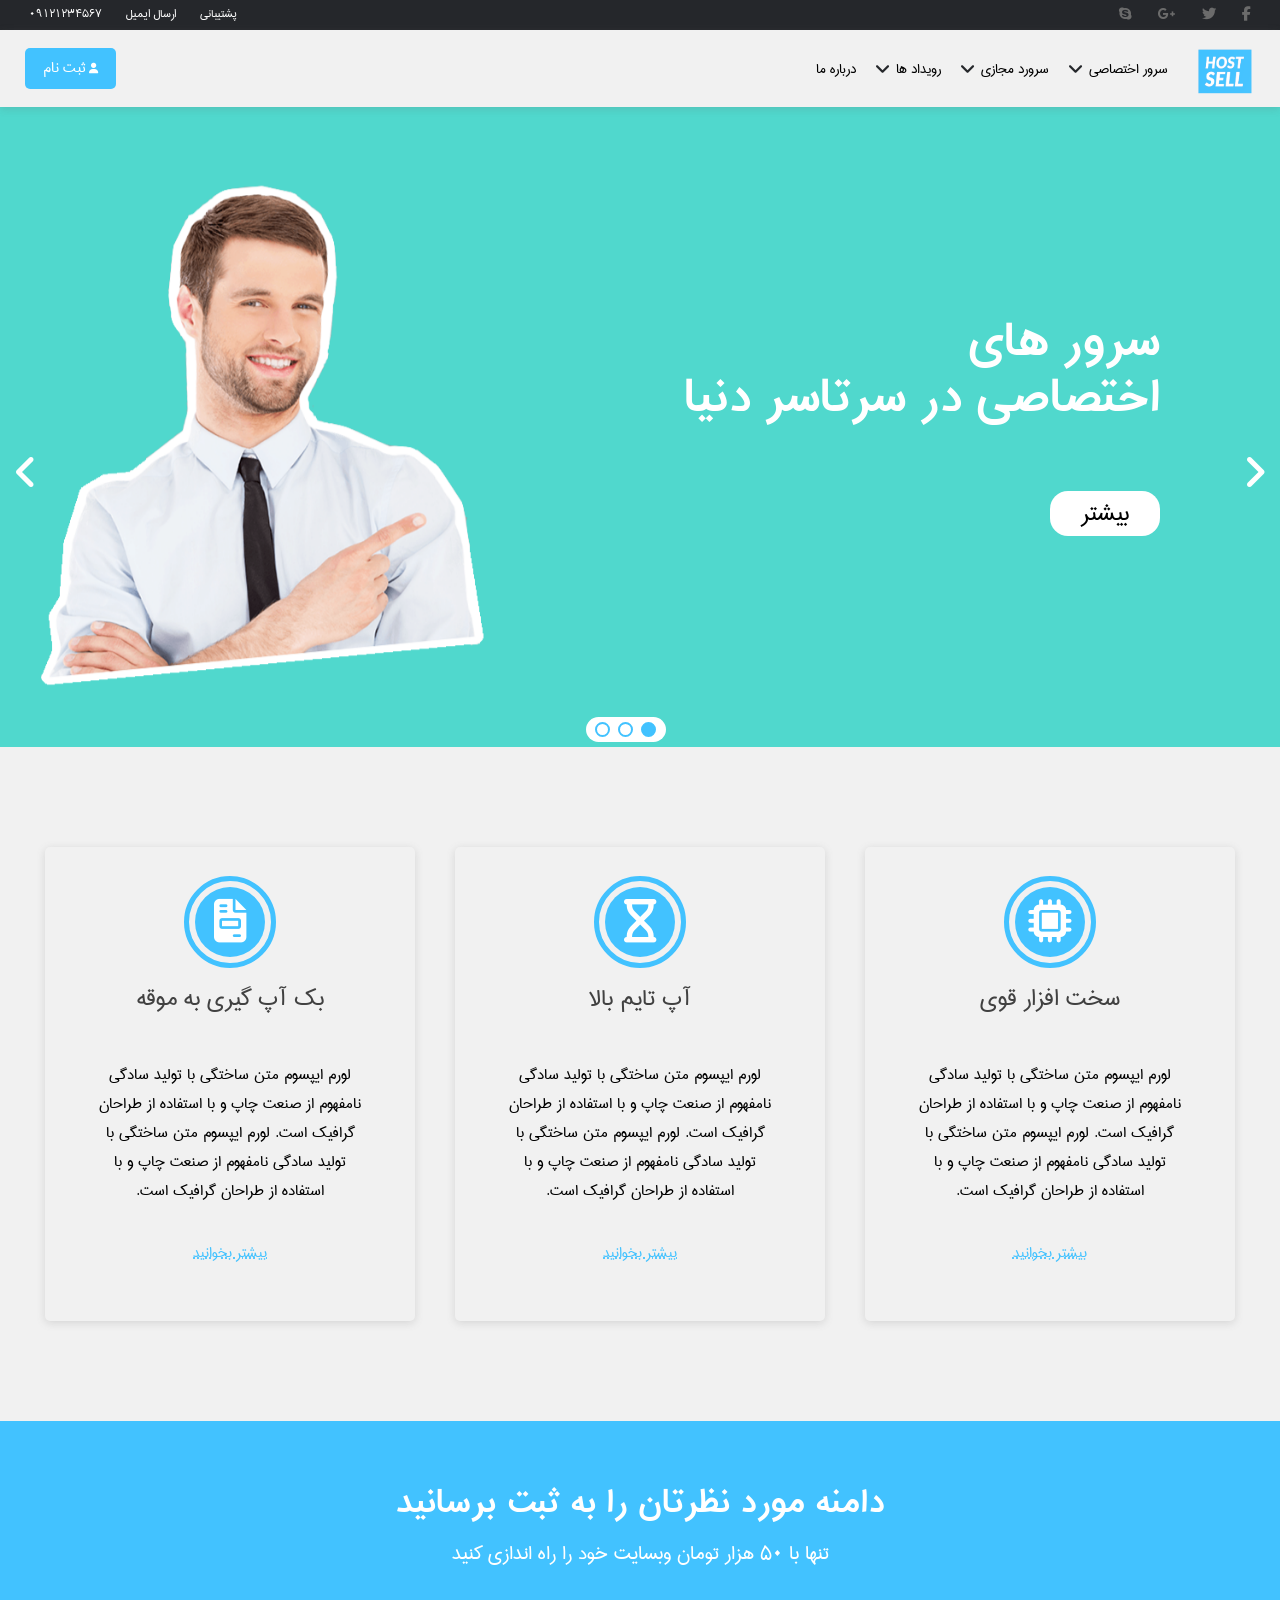
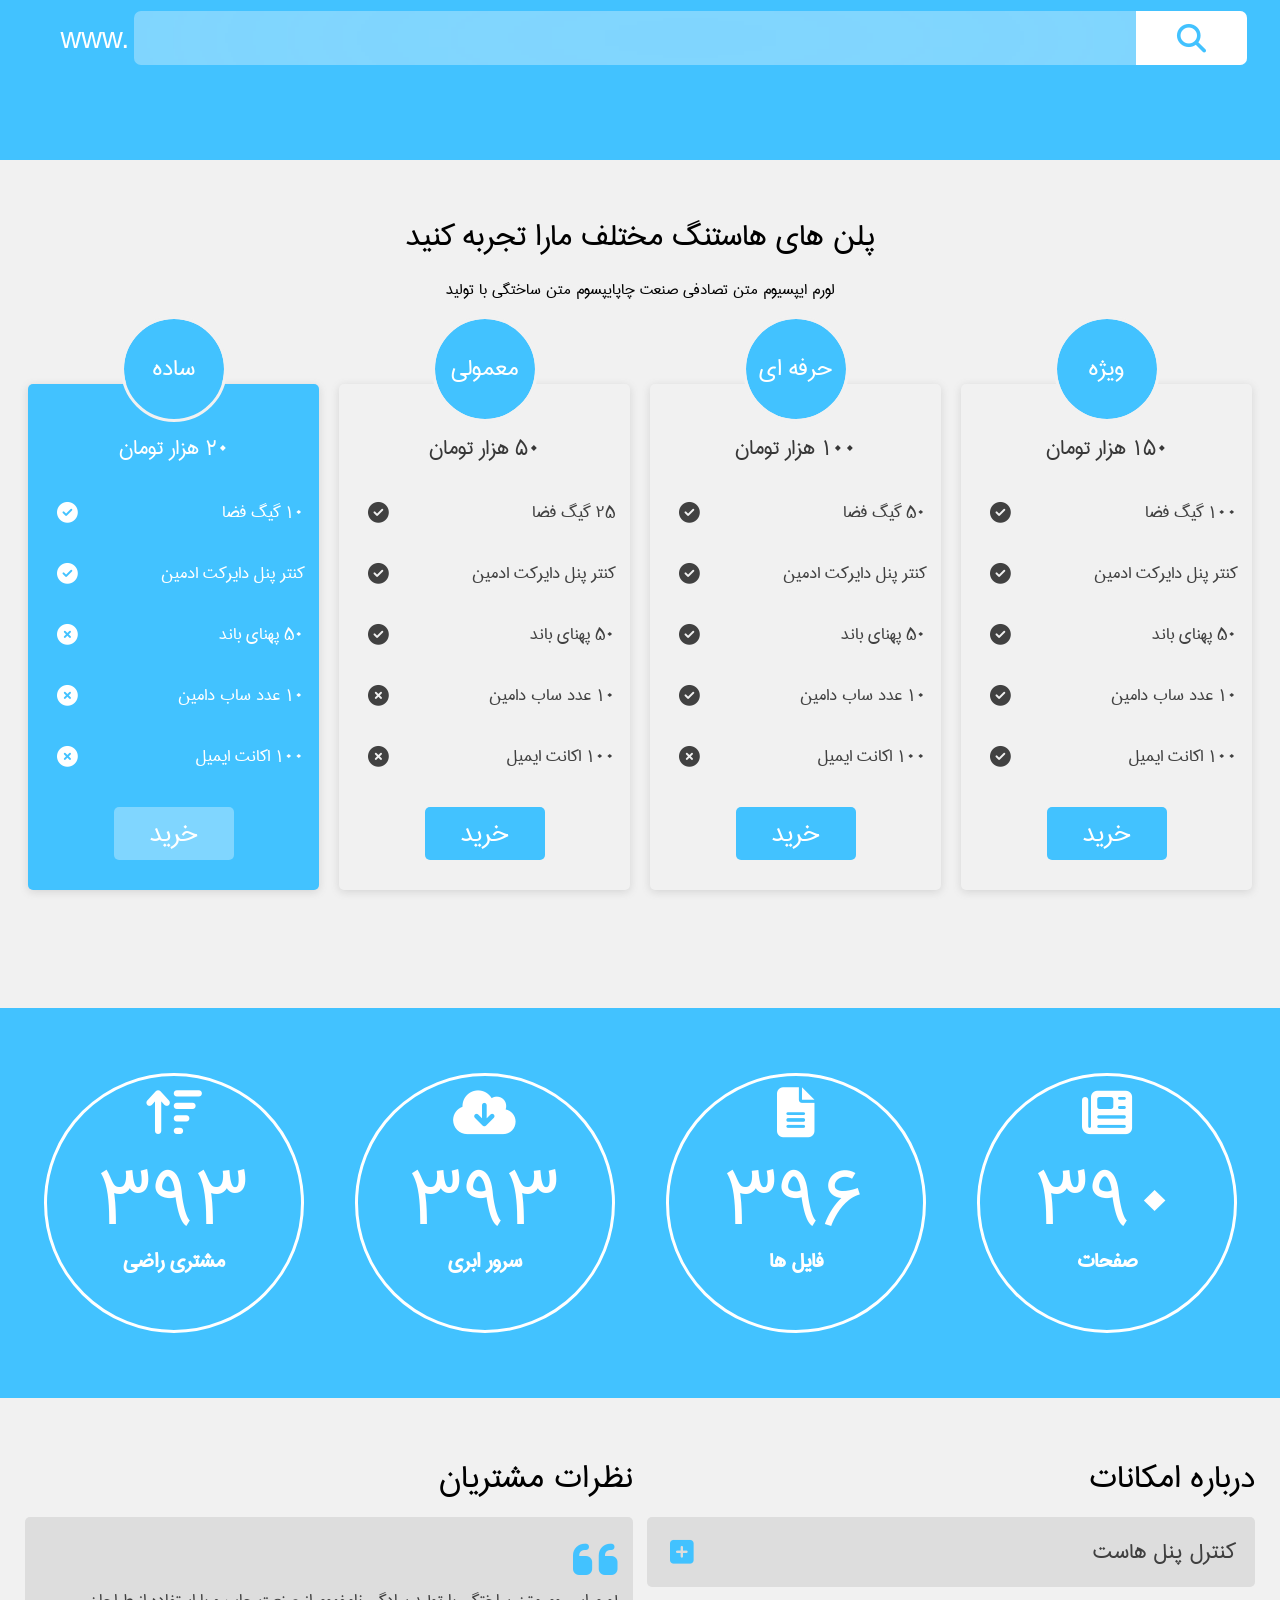
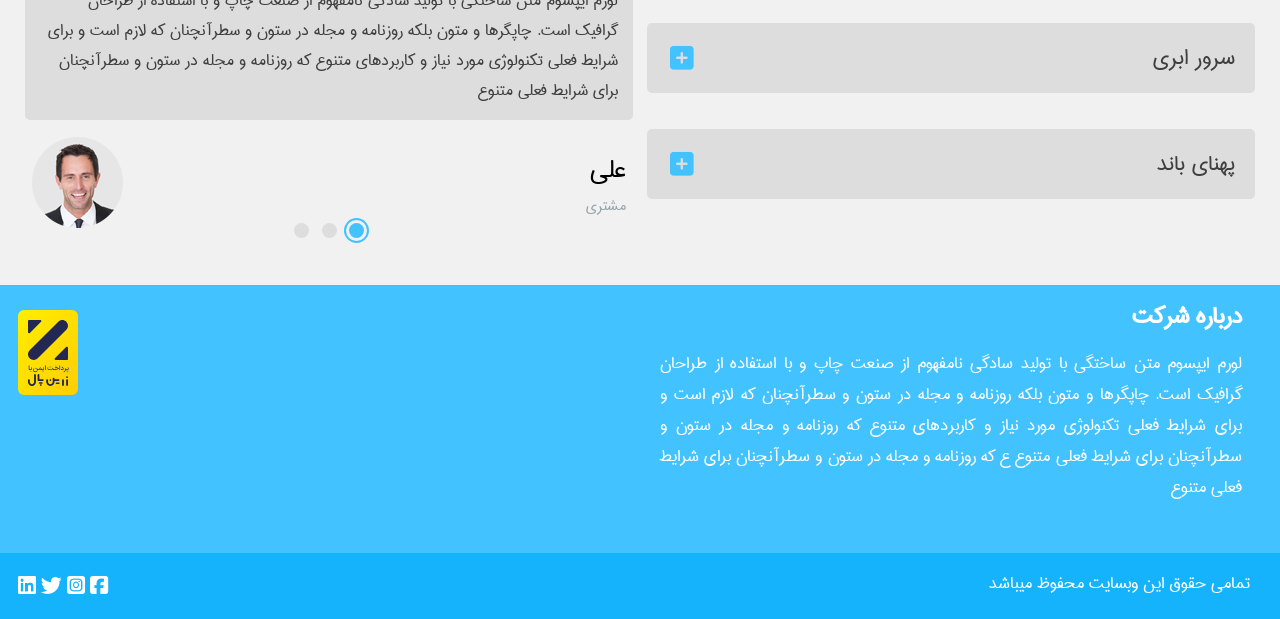
<file: index.htm>
<!DOCTYPE html>
<html lang="en">
  <head>
    <meta charset="UTF-8" />
    <meta http-equiv="X-UA-Compatible" content="IE=edge" />
    <meta name="viewport" content="width=device-width, initial-scale=1.0" />
    <title>Host sell</title>
    <link rel="stylesheet" href="styles/styles.css" />
    <link rel="stylesheet" href="styles/responsive.css" />
    <link
      rel="stylesheet"
      href="https://cdnjs.cloudflare.com/ajax/libs/font-awesome/6.1.1/css/all.min.css"
      integrity="sha512-KfkfwYDsLkIlwQp6LFnl8zNdLGxu9YAA1QvwINks4PhcElQSvqcyVLLD9aMhXd13uQjoXtEKNosOWaZqXgel0g=="
      crossorigin="anonymous"
      referrerpolicy="no-referrer"
    />
  </head>
  <body>
    <header class="container-fluid header-styles">
      <div
        class="container-fluid social-nav-container dis-flex justify-centered"
      >
        <div class="container social-content dis-flex">
          <ul class="social-media-content dis-flex">
            <li>
              <a class="social-icons" href="#"
                ><i class="fa-brands fa-facebook-f"></i
              ></a>
            </li>
            <li>
              <a class="social-icons" href="#"
                ><i class="fa-brands fa-twitter"></i
              ></a>
            </li>
            <li>
              <a class="social-icons" href="#"
                ><i class="fa-brands fa-google-plus-g"></i
              ></a>
            </li>
            <li>
              <a class="social-icons" href="#"
                ><i class="fa-brands fa-skype"></i
              ></a>
            </li>
          </ul>
          <ul class="additional-links dis-flex">
            <li class="addi-links align-centered">
              <a class="padd-left-right-12" href="#">پشتیبانی</a>
            </li>
            <li class="addi-links align-centered">
              <a class="padd-left-right-12" href="#">ارسال ایمیل</a>
            </li>
            <li class="addi-links align-centered">
              <a class="padd-left-right-12" href="#">09121234567</a>
            </li>
          </ul>
        </div>
      </div>
      <nav
        class="container-fluid navigation-container dis-flex justify-centered"
      >
        <div class="container nav-container padd-left-right-18 dis-flex">
          <div class="logo-menu-container dis-flex">
            <div class="logo-contaier">
              <a class="logo-link" href="index.htm">
                <img class="logo" src="images/Logo.png" alt="Host sell logo" />
              </a>
            </div>
            <ul class="navigation-list dis-flex">
              <li class="nav-item padd-left-right-20 down-arrow">سرور اختصاصی
                <div class="nav-submenu showUp">
                  <div class="sub-nav-menu dis-flex padd-left-right-18 padd-top-bottom-5 ">
                    <ul class="sub-list dis-flex">
                      <li class="padd-top-bottom-10">
                        <a class="sub-link" href="#">
                          <h4 class="padd-top-bottom-5 iran-flag">سرور اختصاصی ایران</h4>
                          <p class="padd-top-bottom-5">لورم ایپسوم متن ساختگی با تولید </p>
                        </a>
                      </li>
                      <li class="padd-top-bottom-10">
                        <a class="sub-link" href="#">
                          <h4 class="padd-top-bottom-5 canada-flag">سرور اختصاصی کانادا</h4>
                          <p class="padd-top-bottom-5">لورم ایپسوم متن ساختگی با تولید </p>
                        </a>
                      </li>
                    </ul>
                    <ul class="sub-list dis-flex">
                      <li class="padd-top-bottom-10">
                        <a class="sub-link" href="#">
                          <h4 class="padd-top-bottom-5 usa-flag">سرور اختصاصی آمریکا</h4>
                          <p class="padd-top-bottom-5">لورم ایپسوم متن ساختگی با تولید </p>
                        </a>
                      </li>
                      <li class="padd-top-bottom-10">
                        <a class="sub-link" href="#">
                          <h4 class="padd-top-bottom-5 manage-server">مدیریت سرور</h4>
                          <p class="padd-top-bottom-5">لورم ایپسوم متن ساختگی با تولید </p>
                        </a>
                      </li>
                    </ul>
                    <ul class="sub-list dis-flex">
                      <li class="padd-top-bottom-10">
                        <a class="sub-link" href="#">
                          <h4 class="padd-top-bottom-5 france-flag">سرور اختصاصی فرانسه</h4>
                          <p class="padd-top-bottom-5">لورم ایپسوم متن ساختگی با تولید </p>
                        </a>
                      </li>
                      <li class="padd-top-bottom-10">
                        <a class="sub-link" href="#">
                          <h4 class="padd-top-bottom-5 germany-flag">سرور اختصاصی آلمان</h4>
                          <p class="padd-top-bottom-5">لورم ایپسوم متن ساختگی با تولید </p>
                        </a>
                      </li>
                    </ul>
                  </div>
                </div>
              </li>
              <li class="nav-item padd-left-right-20 down-arrow">سرورد مجازی
                              <div class="nav-submenu showUp">
                  <div class="sub-nav-menu dis-flex padd-left-right-18 padd-top-bottom-5 ">
                    <ul class="sub-list dis-flex">
                      <li class="padd-top-bottom-10">
                        <a class="sub-link" href="#">
                          <h4 class="padd-top-bottom-5 iran-flag">سرور مجازی ایران</h4>
                          <p class="padd-top-bottom-5">لورم ایپسوم متن ساختگی با تولید </p>
                        </a>
                      </li>
                    </ul>
                    <ul class="sub-list dis-flex">
                      <li class="padd-top-bottom-10">
                        <a class="sub-link" href="#">
                          <h4 class="padd-top-bottom-5 europe-flag">سرور مجازی اروپا</h4>
                          <p class="padd-top-bottom-5">لورم ایپسوم متن ساختگی با تولید </p>
                        </a>
                      </li>
                    </ul>
                    <ul class="sub-list dis-flex">
                      <li class="padd-top-bottom-10">
                        <a class="sub-link" href="#">
                          <h4 class="padd-top-bottom-5 usa-flag">سرور مجازی آمریکا</h4>
                          <p class="padd-top-bottom-5">لورم ایپسوم متن ساختگی با تولید </p>
                        </a>
                      </li>
                    </ul>
                  </div>
                
              </li>
              <li class="nav-item padd-left-right-20 down-arrow">رویداد ها
                              <div class="nav-submenu showUp">
                                <div class="sub-nav-menu dis-flex padd-left-right-18 padd-top-bottom-5 ">
                                  <ul class="sub-list dis-flex">
                                    <li class="padd-top-bottom-10">
                                      <a class="sub-link" href="#">
                                        <h4 class="padd-top-bottom-5 price-off">  تخفیفات فصلی</h4>
                                        <p class="padd-top-bottom-5">لورم ایپسوم متن ساختگی با تولید </p>
                                      </a>
                                    </li>
                                  </ul>
                                  <ul class="sub-list dis-flex">
                                    <li class="padd-top-bottom-10">
                                      <a class="sub-link" href="#">
                                        <h4 class="padd-top-bottom-5 winners">برندگان جشنواره  </h4>
                                        <p class="padd-top-bottom-5">لورم ایپسوم متن ساختگی با تولید </p>
                                      </a>
                                    </li>
                                  </ul>
                                  <ul class="sub-list dis-flex">
                                    <li class="padd-top-bottom-10">
                                      <a class="sub-link" href="#">
                                        <h4 class="padd-top-bottom-5 class">کلاس آموزشی</h4>
                                        <p class="padd-top-bottom-5">لورم ایپسوم متن ساختگی با تولید </p>
                                      </a>
                                    </li>
                                  </ul>
                                </div>
                
              </li>
              <li class="nav-item padd-left-right-20">درباره ما
                
              </li>
            </ul>
          </div>
          <div
            class="button-contaienr dis-flex align-centered padd-left-right-7"
          >
            <button
              class="nav-buttons sign-in padd-left-right-18"
              type="button"
            >
              ثبت نام
            </button>
            <button class="nav-buttons off-canvas-button" type="button">
              <span class="h-bar"></span>
              <span class="h-bar"></span>
              <span class="h-bar"></span>
            </button>
          </div>
        </div>
      </nav>
    </header>
    <div class="off-canvas">
      <div class="off-canvas-menu padd-top-bottom-7">
        <ul class="dis-flex padd-top-bottom-30">
          <li
            class="off-canvas-item off-item-hover margin-top-bottom-5 padd-top-bottom-5"
          >
            <p class="sub-title plus">سرور اختصاصی</p>
            <ul class="off-pages-sub">
              <li class="sub-menu-item">
                <a class="padd-top-bottom-7 padd-left-right-3" href="#"
                  >سرور اختصاصی ایران</a
                >
              </li>
              <li class="sub-menu-item">
                <a class="padd-top-bottom-7 padd-left-right-3" href="#"
                  >سرور اختصاصی آمریکا
                </a>
              </li>
              <li class="sub-menu-item">
                <a class="padd-top-bottom-7 padd-left-right-3" href="#"
                  >سرور اختصاصی آلمان
                </a>
              </li>
              <li class="sub-menu-item">
                <a class="padd-top-bottom-7 padd-left-right-3" href="#"
                  >سرور اختصاصی کانادا
                </a>
              </li>
            </ul>
          </li>
          <li
            class="off-canvas-item off-item-hover margin-top-bottom-5 padd-top-bottom-5"
          >
            <p class="sub-title plus">سرور مجازی</p>
            <ul class="off-pages-sub">
              <li class="sub-menu-item">
                <a class="padd-top-bottom-7 padd-left-right-3" href="#">
                  سرور مجازی اروپا</a
                >
              </li>
              <li class="sub-menu-item">
                <a class="padd-top-bottom-7 padd-left-right-3" href="#"
                  >خرید فضای ذخیره سازی</a
                >
              </li>
            </ul>
          </li>
          <li
            class="off-canvas-item off-item-hover margin-top-bottom-5 padd-top-bottom-5"
          >
            <p class="sub-title plus">ثبت دامنه</p>
            <ul class="off-pages-sub">
              <li class="sub-menu-item">
                <a class="padd-top-bottom-7 padd-left-right-3" href="#"
                  >ثبت دامنه عمومی</a
                >
              </li>
              <li class="sub-menu-item">
                <a class="padd-top-bottom-7 padd-left-right-3" href="#">
                  ثبت دامنه ایرانی</a
                >
              </li>
              <li class="sub-menu-item">
                <a class="padd-top-bottom-7 padd-left-right-3" href="#">
                  رزو دامنه</a
                >
              </li>
            </ul>
          </li>
          <li
            class="off-canvas-item off-item-hover margin-top-bottom-5 padd-top-bottom-5"
          >
            <a class="off-link" href="#"> ارتبااط باما </a>
          </li>
        </ul>
        <ul class="off-canvas-social dis-flex justify-centered padd-top-bottom-5 margin-top-bottom-5">
          <li class="icon-item"> 
            <a class="social-icons-off" href="#"
              ><i class="fa-brands fa-facebook-f"></i
            ></a>
          </li>
          <li class="icon-item"> 
            <a class="social-icons-off" href="#"
              ><i class="fa-brands fa-twitter"></i
            ></a>
          </li>
          <li class="icon-item"> 
            <a class="social-icons-off" href="#"
              ><i class="fa-brands fa-google-plus-g"></i
            ></a>
          </li>
          <li class="icon-item"> 
            <a class="social-icons-off" href="#"
              ><i class="fa-brands fa-skype"></i
            ></a>
          </li>
      </div>
    </div>
    <div class="slider-section container-fluid">
      <div class="slider-container dis-flex">
        <div class="slide dis-flex justify-centered">
          <div class="slide-content dis-flex">
            <div class="text-button xs-width-col-12 sm-width-col-6 md-width-col-12 lg-width-col-7 xl-width-col-7">
              <p>
                <span class="break-span">سرور های</span>
                <span class="break-span">اختصاصی در سرتاسر دنیا</span>
              </p>
              <button class="slider-read-more" type="button">
                بیشتر
              </button>
            </div>
            <div class="image-container image-one image-one xs-width-col-12 sm-width-col-6 md-width-col-12 lg-width-col-5 xl-width-col-5 no-translate"></div>
          </div>
        </div>
        <div class="slide dis-flex justify-centered">
          <div class="slide-content dis-flex">
            <div class="text-button xs-width-col-12 sm-width-col-6 md-width-col-12 lg-width-col-7 xl-width-col-7">
              <p>
                <span class="break-span">پشتیبانی </span>
                <span class="break-span">   شبانه روزی تمامی مشتریبان</span>
              </p>
              <button class="slider-read-more" type="button">
                بیشتر
              </button>
            </div>
            <div class="image-container image-two xs-width-col-12 sm-width-col-6 md-width-col-12 lg-width-col-5 xl-width-col-5 no-translate"></div>
          </div>
        </div>
        <div class="slide dis-flex justify-centered">
          <div class="slide-content dis-flex">
            <div class="text-button xs-width-col-12 sm-width-col-6 md-width-col-12 lg-width-col-7 xl-width-col-7">
              <p>
                <span class="break-span"> تلفن گویا</span>
                <span class="break-span"> انتقادات و پیشنهادات  </span>
              </p>
              <button class="slider-read-more" type="button">
                بیشتر
              </button>
            </div>
            <div class="image-container image-three xs-width-col-12 sm-width-col-6 md-width-col-12 lg-width-col-5 xl-width-col-5 no-translate"></div>
          </div>
        </div>
      </div>
    </div>
    <div class="intro container-fluid dis-flex justify-centered">
      <button class="slider-button previous"></button>
      <div class="dots-container dis-flex">
        <div class="dots active-dot"></div>
        <div class="dots"></div>
        <div class="dots"></div>
      </div>
      <button class="slider-button next"></button>
      <div class="intro-content container padd-top-bottom-60 padd-left-right-18">
        <ul class="intro-list  dis-flex justify-centered padd-left-right-7">
          <li class="xs-width-col-12 sm-width-col-12 md-width-col-6 lg-width-col-4 xl-width-col-4 xxl-width-col-4 padd-left-right-20 padd-top-bottom-40 ">
           <div class="intro-content-inner padd-top-bottom-40 padd-left-right-30">
            <i class="fa-solid fa-microchip intro-icon"></i>
            <h4 class="intro-title padd-top-bottom-20">سخت افزار قوی</h4>
            <p class="intro-text padd-top-bottom-20 padd-left-right-18">لورم ایپسوم متن ساختگی با تولید سادگی نامفهوم از صنعت چاپ و با استفاده از طراحان گرافیک است.
              لورم ایپسوم متن ساختگی با تولید سادگی نامفهوم از صنعت چاپ و با استفاده از طراحان گرافیک است.</p>
           <a href="#" class="read-more-link padd-top-bottom-15">
            بیشتر بخوانید
           </a>
            </div>
          </li>
          <li class="xs-width-col-12 sm-width-col-12 md-width-col-6 lg-width-col-4 xl-width-col-4 xxl-width-col-4 padd-left-right-20 padd-top-bottom-40">
            <div class="intro-content-inner padd-top-bottom-40 padd-left-right-30">
              <i class="fa-solid fa-hourglass intro-icon"></i>
              <h4 class="intro-title padd-top-bottom-20">  آپ تایم بالا</h4>
              <p class="intro-text padd-top-bottom-20 padd-left-right-18">لورم ایپسوم متن ساختگی با تولید سادگی نامفهوم از صنعت چاپ و با استفاده از طراحان گرافیک است.
                لورم ایپسوم متن ساختگی با تولید سادگی نامفهوم از صنعت چاپ و با استفاده از طراحان گرافیک است.</p>
             <a href="#" class="read-more-link padd-top-bottom-15">
              بیشتر بخوانید
             </a>
              </div>
          </li>
          <li class="xs-width-col-12 sm-width-col-12 md-width-col-6 lg-width-col-4 xl-width-col-4 xxl-width-col-4 padd-left-right-20 padd-top-bottom-40 ">
            <div class="intro-content-inner padd-top-bottom-40 padd-left-right-30">
              <i class="fa-solid fa-file-invoice intro-icon"></i>
              <h4 class="intro-title padd-top-bottom-20">بک آپ گیری به موقه</h4>
              <p class="intro-text padd-top-bottom-20 padd-left-right-18">لورم ایپسوم متن ساختگی با تولید سادگی نامفهوم از صنعت چاپ و با استفاده از طراحان گرافیک است.
                لورم ایپسوم متن ساختگی با تولید سادگی نامفهوم از صنعت چاپ و با استفاده از طراحان گرافیک است.</p>
             <a href="#" class="read-more-link padd-top-bottom-15">
              بیشتر بخوانید
             </a>
              </div>
          </li>
        </ul>
      </div>
    </div>
    <div class="domain-name container-fluid padd-top-bottom-35 dis-flex justify-centered">
      <div class="container domain-name-container padd=padd-top-bottom-18 padd-left-right-15 dis-flex justify-centered">
        <h2 class="domain-title">دامنه مورد نظرتان را به ثبت برسانید</h2>
        <p class="domain-text padd-top-bottom-10">تنها با 50 هزار تومان وبسایت خود را راه اندازی کنید</p>
        <div class="input-container padd-top-bottom-15 padd-left-right-5 dis-flex padd-left-right-18 padd-top-bottom-30 dis-flex justify-centered">
          <span class="world-wide-web xs-width-col-2 sm-width-col-1 md-width-col-2 lg-width-col-1 xl-width-col-1" >www.</span> 
          <form class="input-and-button-container dis-flex xs-width-col-10 sm-width-col-11 xs-width-col-10 md-width-col-10 lg-width-col-11 xl-width-col-11" action="javascript:void(0)" method="get">
            <input class="search-input padd-left-right-10" type="search"><button type="button" class="serach-button">&#xf002;</button>
          </form>
        </div>
        <div class="status-container padd-top-bottom-15 padd-left-right-15">
        <p class="domain-status ">وضعیت</p>
        </div>
      </div>
    </div>
    <div class="container-fluid padd-top-bottom-20 dis-flex justify-centered">
      <div class="container host-plan padd-left-right-18 padd-top-bottom-18">
        <h2 class="plan-title padd-left-right-5 padd-top-bottom-10">پلن های  هاستنگ مختلف مارا تجربه کنید</h2>
        <p class="plan-text">لورم ایپسیوم متن تصادفی صنعت چاپایپسوم متن ساختگی با تولید</p>
        <ul class="plan-list dis-flex padd-top-bottom-30 justify-centered">
          <li class="plan-item xs-width-col-12 sm-width-col-6 md-width-col-6 lg-width-col-3 xl-width-col-3 xxl-width-col-3 padd-left-right-10 padd-top-bottom-50">
            <div class="inner-plan padd-top-bottom-30 super-pro-plan plan-hover-state">
              <h5 class="plan-item-title padd-top-bottom-15">   150 هزار تومان</h5>
              <p class="plan-feature padd-top-bottom-15 padd-left-right-15 check-icon">100 گیگ فضا  </p>
              <p class="plan-feature padd-top-bottom-15 padd-left-right-15 check-icon">کنتر پنل دایرکت ادمین</p>
              <p class="plan-feature padd-top-bottom-15 padd-left-right-15 check-icon">50  پهنای باند  </p>
              <p class="plan-feature padd-top-bottom-15 padd-left-right-15 check-icon">10 عدد ساب دامین</p>
              <p class="plan-feature padd-top-bottom-15 padd-left-right-15 check-icon">100 اکانت ایمیل</p>
              <a href="javascript:void(0)" class="buy-link padd-top-bottom-3">
                خرید
              </a>
            </div></li>
          <li class="plan-item xs-width-col-12 sm-width-col-6 md-width-col-6 lg-width-col-3 xl-width-col-3 xxl-width-col-3 padd-left-right-10 padd-top-bottom-50">
            <div class="inner-plan padd-top-bottom-30 pro-plan plan-hover-state">
              <h5 class="plan-item-title padd-top-bottom-15">  100 هزار تومان</h5>
              <p class="plan-feature padd-top-bottom-15 padd-left-right-15 check-icon">50 گیگ فضا  </p>
              <p class="plan-feature padd-top-bottom-15 padd-left-right-15 check-icon">کنتر پنل دایرکت ادمین</p>
              <p class="plan-feature padd-top-bottom-15 padd-left-right-15 check-icon">50  پهنای باند  </p>
              <p class="plan-feature padd-top-bottom-15 padd-left-right-15 check-icon">10 عدد ساب دامین</p>
              <p class="plan-feature padd-top-bottom-15 padd-left-right-15 cross-icon">100 اکانت ایمیل</p>
              <a href="javascript:void(0)"  class="buy-link padd-top-bottom-3">
                خرید
              </a>
            </div></li>
          <li class="plan-item xs-width-col-12 sm-width-col-6 md-width-col-6 lg-width-col-3 xl-width-col-3 xxl-width-col-3 padd-left-right-10 padd-top-bottom-50">
            <div class="inner-plan padd-top-bottom-30 normal-plan plan-hover-state">
              <h5 class="plan-item-title padd-top-bottom-15"> 50 هزار تومان</h5>
              <p class="plan-feature padd-top-bottom-15 padd-left-right-15 check-icon">25 گیگ فضا  </p>
              <p class="plan-feature padd-top-bottom-15 padd-left-right-15 check-icon">کنتر پنل دایرکت ادمین</p>
              <p class="plan-feature padd-top-bottom-15 padd-left-right-15 check-icon">50  پهنای باند  </p>
              <p class="plan-feature padd-top-bottom-15 padd-left-right-15 cross-icon">10 عدد ساب دامین</p>
              <p class="plan-feature padd-top-bottom-15 padd-left-right-15 cross-icon">100 اکانت ایمیل</p>
              <a href="javascript:void(0)" class="buy-link padd-top-bottom-3">
                خرید
              </a>
            </div></li>
          <li class="plan-item xs-width-col-12 sm-width-col-6 md-width-col-6 lg-width-col-3 xl-width-col-3 xxl-width-col-3 padd-left-right-10 padd-top-bottom-50 ">
            <div class="inner-plan padd-top-bottom-30 simple-plan selected-plan">
              <h5 class="plan-item-title padd-top-bottom-15"> 20 هزار تومان</h5>
              <p class="plan-feature padd-top-bottom-15 padd-left-right-15 check-icon">10 گیگ فضا  </p>
              <p class="plan-feature padd-top-bottom-15 padd-left-right-15 check-icon">کنتر پنل دایرکت ادمین</p>
              <p class="plan-feature padd-top-bottom-15 padd-left-right-15 cross-icon">50  پهنای باند  </p>
              <p class="plan-feature padd-top-bottom-15 padd-left-right-15 cross-icon">10 عدد ساب دامین</p>
              <p class="plan-feature padd-top-bottom-15 padd-left-right-15 cross-icon">100 اکانت ایمیل</p>
              <a href="javascript:void(0)" class="buy-link padd-top-bottom-3">
                خرید
              </a>
            </div>
          </li>
        </ul>
      </div>
    </div>
    <div class="container-fluid resme-section dis-flex justify-centered padd-top-bottom-25">
      <div class="container resume-container padd-left-right-18">
        <ul class="resume-list dis-flex padd-top-bottom-30">
          <li class="xs-width-col-12 sm-width-col-6 md-width-col-6 lg-width-col-3 xl-width-col-3 xxl-width-col-3 dis-flex justify-centered padd-top-bottom-10">
            <div class="resume-item page">
              <p class="item-number">0</p>
            </div>
          </li>
          <li class="xs-width-col-12 sm-width-col-6 md-width-col-6 lg-width-col-3 xl-width-col-3 xxl-width-col-3 dis-flex justify-centered padd-top-bottom-10">
            <div class="resume-item file">
              <p class="item-number">0</p>
            </div>
          </li>
          <li class="xs-width-col-12 sm-width-col-6 md-width-col-6 lg-width-col-3 xl-width-col-3 xxl-width-col-3 dis-flex justify-centered padd-top-bottom-10">
            <div class="resume-item server">
              <p class="item-number">0</p>
            
            </div>
          </li>
          <li class="xs-width-col-12 sm-width-col-6 md-width-col-6 lg-width-col-3 xl-width-col-3 xxl-width-col-3 dis-flex justify-centered padd-top-bottom-10">
            <div class="resume-item customer">
              <p class="item-number">0</p>
            </div>
          </li>
        </ul>
      </div>
    </div>
    <div class="container-fluid dis-flex justify-centered padd-top-bottom-40">
      <div class="container customer-section dis-flex padd-left-right-18">
        <div class="customer-part padd-left-right-7 xs-width-col-12 sm-width-col-12 md-width-col-12 lg-width-col-6 xl-width-col-6 xxl-width-col-6">
          <h5 class="padd-top-bottom-10">درباره امکانات</h5>
          <ul class="accordion">
            <li class="accordion-item plus padd-top-bottom-15 padd-left-right-20 acc-hover">
              کنترل پنل هاست
            </li>
            <p class="accordion-text margin-top-bottom-18 ">لورم ایپسوم متن ساختگی با تولید سادگی نامفهوم از صنعت چاپ و با استفاده از طراحان گرافیک است. چاپگرها و متون بلکه روزنامه و مجله در ستون و سطرآنچنان که لازم است و برای شرایط فعلی تکنولوژی مورد نیاز و کاربردهای متنوع</p>
            <li class="accordion-item plus padd-top-bottom-15 padd-left-right-20 acc-hover">
              سرور ابری
            </li>
            <p class="accordion-text margin-top-bottom-18 ">لورم ایپسوم متن ساختگی با تولید سادگی نامفهوم از صنعت چاپ و با استفاده از طراحان گرافیک است. چاپگرها و متون بلکه روزنامه و مجله در ستون و سطرآنچنان که لازم است و برای شرایط فعلی تکنولوژی مورد نیاز و کاربردهای متنوع</p>

            <li class="accordion-item plus padd-top-bottom-15 padd-left-right-20 acc-hover">
              پهنای باند
            </li>
            <p class="accordion-text margin-top-bottom-18 ">لورم ایپسوم متن ساختگی با تولید سادگی نامفهوم از صنعت چاپ و با استفاده از طراحان گرافیک است. چاپگرها و متون بلکه روزنامه و مجله در ستون و سطرآنچنان که لازم است و برای شرایط فعلی تکنولوژی مورد نیاز و کاربردهای متنوع</p>

          </ul>
        </div>
        <div class="customer-part xs-width-col-12 sm-width-col-12 md-width-col-12 lg-width-col-6 xl-width-col-6 xxl-width-col-6">
          <div class="thought-dots dis-flex">
            <span class="tho-dots selected-dot"></span>
            <span class="tho-dots "></span>
            <span class="tho-dots"></span>
          </div>
      <h5 class="padd-top-bottom-10 padd-left-right-7">نظرات مشتریان</h5>
      <ul class="customer-thoughts dis-flex">
        <li class="thoughts-items padd-left-right-7">
          <div class="quoute padd-top-bottom-15 padd-left-right-15">
            لورم ایپسوم متن ساختگی با تولید سادگی نامفهوم از صنعت چاپ و با استفاده از طراحان گرافیک است. چاپگرها و متون بلکه روزنامه و مجله در ستون و سطرآنچنان که لازم است و برای شرایط فعلی تکنولوژی مورد نیاز و کاربردهای متنوع
            که روزنامه و مجله در ستون و سطرآنچنان  برای شرایط فعلی متنوع
 
          </div>
          <div class="customer-info dis-flex padd-top-bottom-15">
            <p class="padd-left-right-7">علی <span class="role">مشتری</span></p>
            <img class="customer-avatar" src="images/client-avatar-95x95.png" alt="cutomer avatar">
          </div>
        </li>
        <li class="thoughts-items padd-left-right-7">
          <div class="quoute padd-top-bottom-15 padd-left-right-15">
            لورم ایپسوم متن ساختگی با تولید سادگی نامفهوم از صنعت چاپ و با استفاده از طراحان گرافیک است. چاپگرها و متون بلکه روزنامه و مجله در ستون و سطرآنچنان که لازم است و برای شرایط فعلی تکنولوژی مورد نیاز و کاربردهای متنوع
            که روزنامه و مجله در ستون و سطرآنچنان  برای شرایط فعلی متنوع
 
          </div>
          <div class="customer-info dis-flex padd-top-bottom-15">
            <p class="padd-left-right-7">احمد <span class="role">مشتری</span></p>
            <img class="customer-avatar" src="images/client-avatar-95x95.png" alt="cutomer avatar">
          </div>
        </li>    
        <li class="thoughts-items padd-left-right-7">
          <div class="quoute padd-top-bottom-15 padd-left-right-15">
            لورم ایپسوم متن ساختگی با تولید سادگی نامفهوم از صنعت چاپ و با استفاده از طراحان گرافیک است. چاپگرها و متون بلکه روزنامه و مجله در ستون و سطرآنچنان که لازم است و برای شرایط فعلی تکنولوژی مورد نیاز و کاربردهای متنوع
            که روزنامه و مجله در ستون و سطرآنچنان  برای شرایط فعلی متنوع
 
          </div>
          <div class="customer-info dis-flex padd-top-bottom-15">
            <p class="padd-left-right-7">نیما <span class="role">مشتری</span></p>
            <img class="customer-avatar" src="images/client-avatar-95x95.png" alt="cutomer avatar">
          </div>
        </li>
      </ul>
        </div>
      </div>
    </div>
    <footer class="container-fluid dis-flex ">
      <div class="container footer-container padd-left-right-18 dis-flex">
        <ul class="aboutus-container padd-left-right-20 xs-width-col-12 sm-width-col-12 md-width-col-12 lg-width-col-6 xl-width-col-6 xxl-width-col-6">
          <h4 class="padd-top-bottom-10 ">درباره شرکت</h4>
          <p class="about-us-text">
            
لورم ایپسوم متن ساختگی با تولید سادگی نامفهوم از صنعت چاپ و با استفاده از طراحان گرافیک است. چاپگرها و متون بلکه روزنامه و مجله در ستون و سطرآنچنان که لازم است و برای شرایط فعلی تکنولوژی مورد نیاز و کاربردهای متنوع که روزنامه و مجله در ستون و سطرآنچنان برای شرایط فعلی متنوع
ع که روزنامه و مجله در ستون و سطرآنچنان برای شرایط فعلی متنوع 
          </p>
        </ul>
        <div class="pay-logo xs-width-col-12 sm-width-col-12 md-width-col-12 lg-width-col-6 xl-width-col-6 xxl-width-col-6 padd-top-bottom-25 ">
        <img  src="images/1.svg" alt="zaring pal image">

        </div>
      </div>
<div class="container-fluid copy-social dis-flex justify-centered">
  <div class="container social dis-flex padd-top-bottom-15 ">
<p class="xs-width-col-12 sm-width-col-12 md-width-col-12 lg-width-col-6 xl-width-col-6 xxl-width-col-6 padd-left-right-30" >تمامی حقوق این وبسایت محفوظ  میباشد</p>
    <div class="icons-list padd-left-right-18 xs-width-col-12 sm-width-col-12 md-width-col-12 lg-width-col-6 xl-width-col-6 xxl-width-col-6" >
      <i class="margin fa-brands fa-facebook-square"></i>
      <i class="margin fa-brands fa-instagram-square"></i>
      <i class="margin fa-brands fa-twitter"></i>
      <i class="margin fa-brands fa-linkedin"></i>
    </div>
  </div>
</div>
    </footer>
    <script src="scripts/app.js">
    </script>
  </body>
</html>
</file>
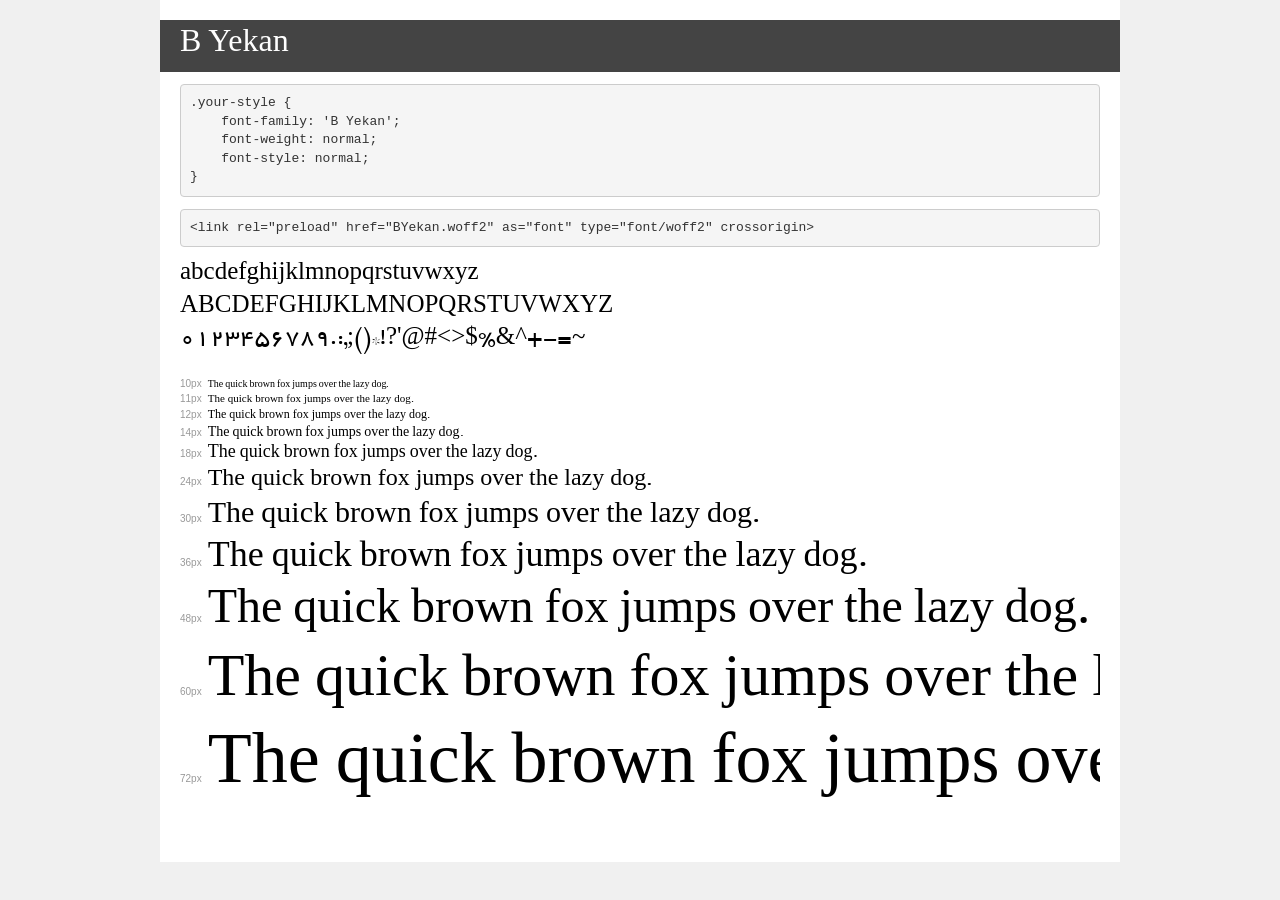
<file: fonts/B_Yekan/demo.html>
<!DOCTYPE html>
<html lang="en">
<head>
    <meta charset="utf-8">
    <meta http-equiv="X-UA-Compatible" content="IE=edge">
    <meta name="viewport" content="width=device-width, initial-scale=1">
    <meta name="robots" content="noindex, noarchive">
    <meta name="format-detection" content="telephone=no">
    <title>Transfonter demo</title>
    <link href="stylesheet.css" rel="stylesheet">
    <style>
        /*
        http://meyerweb.com/eric/tools/css/reset/
        v2.0 | 20110126
        License: none (public domain)
        */
        html, body, div, span, applet, object, iframe,
        h1, h2, h3, h4, h5, h6, p, blockquote, pre,
        a, abbr, acronym, address, big, cite, code,
        del, dfn, em, img, ins, kbd, q, s, samp,
        small, strike, strong, sub, sup, tt, var,
        b, u, i, center,
        dl, dt, dd, ol, ul, li,
        fieldset, form, label, legend,
        table, caption, tbody, tfoot, thead, tr, th, td,
        article, aside, canvas, details, embed,
        figure, figcaption, footer, header, hgroup,
        menu, nav, output, ruby, section, summary,
        time, mark, audio, video {
            margin: 0;
            padding: 0;
            border: 0;
            font-size: 100%;
            font: inherit;
            vertical-align: baseline;
        }
        /* HTML5 display-role reset for older browsers */
        article, aside, details, figcaption, figure,
        footer, header, hgroup, menu, nav, section {
            display: block;
        }
        body {
            line-height: 1;
        }
        ol, ul {
            list-style: none;
        }
        blockquote, q {
            quotes: none;
        }
        blockquote:before, blockquote:after,
        q:before, q:after {
            content: '';
            content: none;
        }
        table {
            border-collapse: collapse;
            border-spacing: 0;
        }
        /* demo styles */
        body {
            background: #f0f0f0;
            color: #000;
        }
        .page {
            background: #fff;
            width: 920px;
            margin: 0 auto;
            padding: 20px 20px 0 20px;
            overflow: hidden;
        }
        .font-container {
            overflow-x: auto;
            overflow-y: hidden;
            margin-bottom: 40px;
            line-height: 1.3;
            white-space: nowrap;
            padding-bottom: 5px;
        }
        h1 {
            position: relative;
            background: #444;
            font-size: 32px;
            color: #fff;
            padding: 10px 20px;
            margin: 0 -20px 12px -20px;
        }
        .letters {
            font-size: 25px;
            margin-bottom: 20px;
        }
        .s10:before {
            content: '10px';
        }
        .s11:before {
            content: '11px';
        }
        .s12:before {
            content: '12px';
        }
        .s14:before {
            content: '14px';
        }
        .s18:before {
            content: '18px';
        }
        .s24:before {
            content: '24px';
        }
        .s30:before {
            content: '30px';
        }
        .s36:before {
            content: '36px';
        }
        .s48:before {
            content: '48px';
        }
        .s60:before {
            content: '60px';
        }
        .s72:before {
            content: '72px';
        }
        .s10:before, .s11:before, .s12:before, .s14:before,
        .s18:before, .s24:before, .s30:before, .s36:before,
        .s48:before, .s60:before, .s72:before {
            font-family: Arial, sans-serif;
            font-size: 10px;
            font-weight: normal;
            font-style: normal;
            color: #999;
            padding-right: 6px;
        }
        pre {
            display: block;
            padding: 9px;
            margin: 0 0 12px;
            font-family: Monaco, Menlo, Consolas, "Courier New", monospace;
            font-size: 13px;
            line-height: 1.428571429;
            color: #333;
            font-weight: normal;
            font-style: normal;
            background-color: #f5f5f5;
            border: 1px solid #ccc;
            overflow-x: auto;
            border-radius: 4px;
        }
        /* responsive */
        @media (max-width: 959px) {
            .page {
                width: auto;
                margin: 0;
            }
        }
    </style>
</head>
<body>
<div class="page">
    <div class="demo">
        <h1 style="font-family: 'B Yekan'; font-weight: normal; font-style: normal;">B Yekan</h1>
        <pre title="Usage">.your-style {
    font-family: 'B Yekan';
    font-weight: normal;
    font-style: normal;
}</pre>
        <pre title="Preload (optional)">
&lt;link rel=&quot;preload&quot; href=&quot;BYekan.woff2&quot; as=&quot;font&quot; type=&quot;font/woff2&quot; crossorigin&gt;</pre>
        <div class="font-container" style="font-family: 'B Yekan'; font-weight: normal; font-style: normal;">
            <p class="letters">
                abcdefghijklmnopqrstuvwxyz<br>
ABCDEFGHIJKLMNOPQRSTUVWXYZ<br>
                0123456789.:,;()*!?'@#&lt;&gt;$%&^+-=~
            </p>
            <p class="s10" style="font-size: 10px;">The quick brown fox jumps over the lazy dog.</p>
            <p class="s11" style="font-size: 11px;">The quick brown fox jumps over the lazy dog.</p>
            <p class="s12" style="font-size: 12px;">The quick brown fox jumps over the lazy dog.</p>
            <p class="s14" style="font-size: 14px;">The quick brown fox jumps over the lazy dog.</p>
            <p class="s18" style="font-size: 18px;">The quick brown fox jumps over the lazy dog.</p>
            <p class="s24" style="font-size: 24px;">The quick brown fox jumps over the lazy dog.</p>
            <p class="s30" style="font-size: 30px;">The quick brown fox jumps over the lazy dog.</p>
            <p class="s36" style="font-size: 36px;">The quick brown fox jumps over the lazy dog.</p>
            <p class="s48" style="font-size: 48px;">The quick brown fox jumps over the lazy dog.</p>
            <p class="s60" style="font-size: 60px;">The quick brown fox jumps over the lazy dog.</p>
            <p class="s72" style="font-size: 72px;">The quick brown fox jumps over the lazy dog.</p>
        </div>
    </div>

</div>
</body>
</html>
</file>
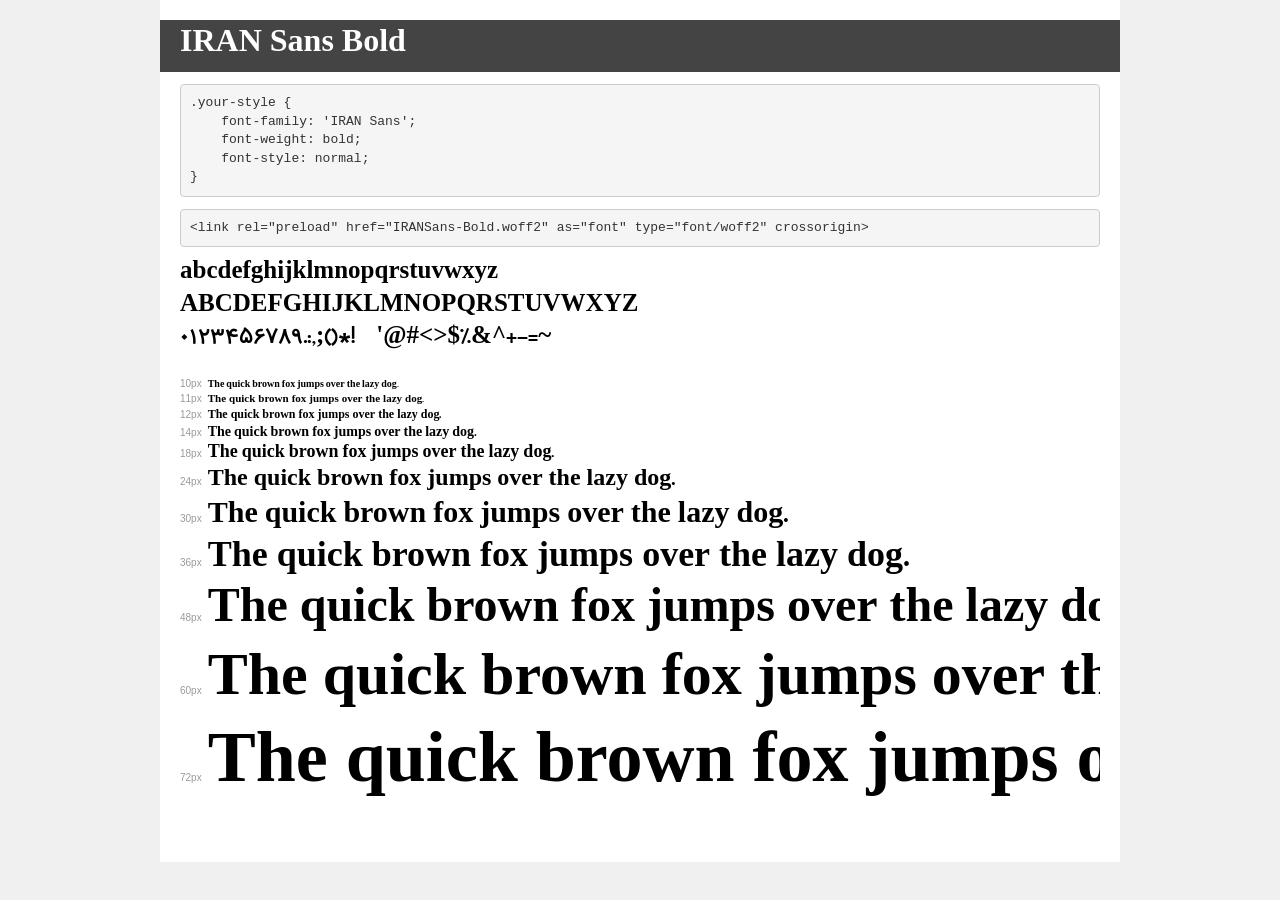
<file: fonts/Font_IRAN_Sans_Bold/demo.html>
<!DOCTYPE html>
<html lang="en">
<head>
    <meta charset="utf-8">
    <meta http-equiv="X-UA-Compatible" content="IE=edge">
    <meta name="viewport" content="width=device-width, initial-scale=1">
    <meta name="robots" content="noindex, noarchive">
    <meta name="format-detection" content="telephone=no">
    <title>Transfonter demo</title>
    <link href="stylesheet.css" rel="stylesheet">
    <style>
        /*
        http://meyerweb.com/eric/tools/css/reset/
        v2.0 | 20110126
        License: none (public domain)
        */
        html, body, div, span, applet, object, iframe,
        h1, h2, h3, h4, h5, h6, p, blockquote, pre,
        a, abbr, acronym, address, big, cite, code,
        del, dfn, em, img, ins, kbd, q, s, samp,
        small, strike, strong, sub, sup, tt, var,
        b, u, i, center,
        dl, dt, dd, ol, ul, li,
        fieldset, form, label, legend,
        table, caption, tbody, tfoot, thead, tr, th, td,
        article, aside, canvas, details, embed,
        figure, figcaption, footer, header, hgroup,
        menu, nav, output, ruby, section, summary,
        time, mark, audio, video {
            margin: 0;
            padding: 0;
            border: 0;
            font-size: 100%;
            font: inherit;
            vertical-align: baseline;
        }
        /* HTML5 display-role reset for older browsers */
        article, aside, details, figcaption, figure,
        footer, header, hgroup, menu, nav, section {
            display: block;
        }
        body {
            line-height: 1;
        }
        ol, ul {
            list-style: none;
        }
        blockquote, q {
            quotes: none;
        }
        blockquote:before, blockquote:after,
        q:before, q:after {
            content: '';
            content: none;
        }
        table {
            border-collapse: collapse;
            border-spacing: 0;
        }
        /* demo styles */
        body {
            background: #f0f0f0;
            color: #000;
        }
        .page {
            background: #fff;
            width: 920px;
            margin: 0 auto;
            padding: 20px 20px 0 20px;
            overflow: hidden;
        }
        .font-container {
            overflow-x: auto;
            overflow-y: hidden;
            margin-bottom: 40px;
            line-height: 1.3;
            white-space: nowrap;
            padding-bottom: 5px;
        }
        h1 {
            position: relative;
            background: #444;
            font-size: 32px;
            color: #fff;
            padding: 10px 20px;
            margin: 0 -20px 12px -20px;
        }
        .letters {
            font-size: 25px;
            margin-bottom: 20px;
        }
        .s10:before {
            content: '10px';
        }
        .s11:before {
            content: '11px';
        }
        .s12:before {
            content: '12px';
        }
        .s14:before {
            content: '14px';
        }
        .s18:before {
            content: '18px';
        }
        .s24:before {
            content: '24px';
        }
        .s30:before {
            content: '30px';
        }
        .s36:before {
            content: '36px';
        }
        .s48:before {
            content: '48px';
        }
        .s60:before {
            content: '60px';
        }
        .s72:before {
            content: '72px';
        }
        .s10:before, .s11:before, .s12:before, .s14:before,
        .s18:before, .s24:before, .s30:before, .s36:before,
        .s48:before, .s60:before, .s72:before {
            font-family: Arial, sans-serif;
            font-size: 10px;
            font-weight: normal;
            font-style: normal;
            color: #999;
            padding-right: 6px;
        }
        pre {
            display: block;
            padding: 9px;
            margin: 0 0 12px;
            font-family: Monaco, Menlo, Consolas, "Courier New", monospace;
            font-size: 13px;
            line-height: 1.428571429;
            color: #333;
            font-weight: normal;
            font-style: normal;
            background-color: #f5f5f5;
            border: 1px solid #ccc;
            overflow-x: auto;
            border-radius: 4px;
        }
        /* responsive */
        @media (max-width: 959px) {
            .page {
                width: auto;
                margin: 0;
            }
        }
    </style>
</head>
<body>
<div class="page">
    <div class="demo">
        <h1 style="font-family: 'IRAN Sans'; font-weight: bold; font-style: normal;">IRAN Sans Bold</h1>
        <pre title="Usage">.your-style {
    font-family: 'IRAN Sans';
    font-weight: bold;
    font-style: normal;
}</pre>
        <pre title="Preload (optional)">
&lt;link rel=&quot;preload&quot; href=&quot;IRANSans-Bold.woff2&quot; as=&quot;font&quot; type=&quot;font/woff2&quot; crossorigin&gt;</pre>
        <div class="font-container" style="font-family: 'IRAN Sans'; font-weight: bold; font-style: normal;">
            <p class="letters">
                abcdefghijklmnopqrstuvwxyz<br>
ABCDEFGHIJKLMNOPQRSTUVWXYZ<br>
                0123456789.:,;()*!?'@#&lt;&gt;$%&^+-=~
            </p>
            <p class="s10" style="font-size: 10px;">The quick brown fox jumps over the lazy dog.</p>
            <p class="s11" style="font-size: 11px;">The quick brown fox jumps over the lazy dog.</p>
            <p class="s12" style="font-size: 12px;">The quick brown fox jumps over the lazy dog.</p>
            <p class="s14" style="font-size: 14px;">The quick brown fox jumps over the lazy dog.</p>
            <p class="s18" style="font-size: 18px;">The quick brown fox jumps over the lazy dog.</p>
            <p class="s24" style="font-size: 24px;">The quick brown fox jumps over the lazy dog.</p>
            <p class="s30" style="font-size: 30px;">The quick brown fox jumps over the lazy dog.</p>
            <p class="s36" style="font-size: 36px;">The quick brown fox jumps over the lazy dog.</p>
            <p class="s48" style="font-size: 48px;">The quick brown fox jumps over the lazy dog.</p>
            <p class="s60" style="font-size: 60px;">The quick brown fox jumps over the lazy dog.</p>
            <p class="s72" style="font-size: 72px;">The quick brown fox jumps over the lazy dog.</p>
        </div>
    </div>

</div>
</body>
</html>
</file>
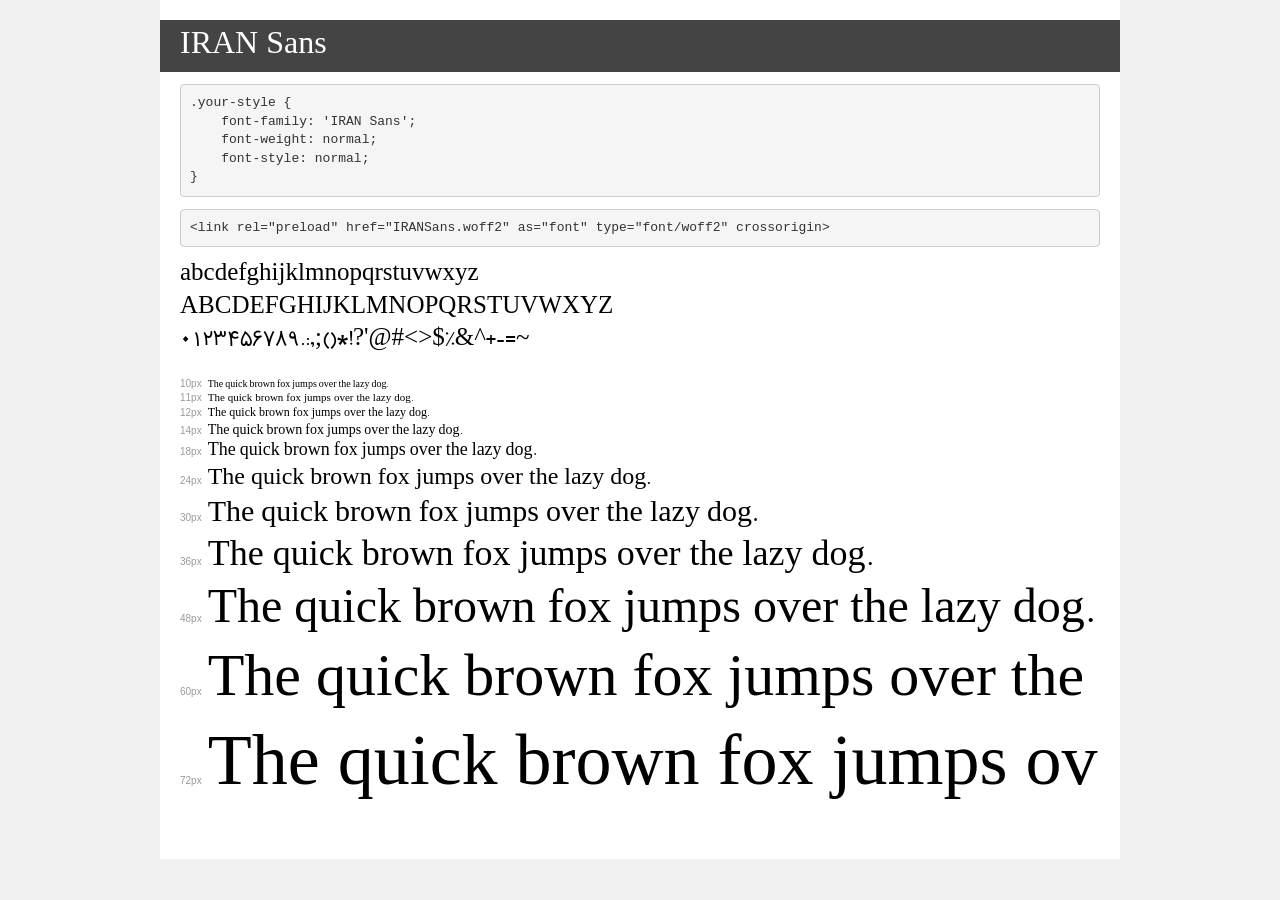
<file: fonts/Font_IRAN_Sans_Regular/demo.html>
<!DOCTYPE html>
<html lang="en">
<head>
    <meta charset="utf-8">
    <meta http-equiv="X-UA-Compatible" content="IE=edge">
    <meta name="viewport" content="width=device-width, initial-scale=1">
    <meta name="robots" content="noindex, noarchive">
    <meta name="format-detection" content="telephone=no">
    <title>Transfonter demo</title>
    <link href="stylesheet.css" rel="stylesheet">
    <style>
        /*
        http://meyerweb.com/eric/tools/css/reset/
        v2.0 | 20110126
        License: none (public domain)
        */
        html, body, div, span, applet, object, iframe,
        h1, h2, h3, h4, h5, h6, p, blockquote, pre,
        a, abbr, acronym, address, big, cite, code,
        del, dfn, em, img, ins, kbd, q, s, samp,
        small, strike, strong, sub, sup, tt, var,
        b, u, i, center,
        dl, dt, dd, ol, ul, li,
        fieldset, form, label, legend,
        table, caption, tbody, tfoot, thead, tr, th, td,
        article, aside, canvas, details, embed,
        figure, figcaption, footer, header, hgroup,
        menu, nav, output, ruby, section, summary,
        time, mark, audio, video {
            margin: 0;
            padding: 0;
            border: 0;
            font-size: 100%;
            font: inherit;
            vertical-align: baseline;
        }
        /* HTML5 display-role reset for older browsers */
        article, aside, details, figcaption, figure,
        footer, header, hgroup, menu, nav, section {
            display: block;
        }
        body {
            line-height: 1;
        }
        ol, ul {
            list-style: none;
        }
        blockquote, q {
            quotes: none;
        }
        blockquote:before, blockquote:after,
        q:before, q:after {
            content: '';
            content: none;
        }
        table {
            border-collapse: collapse;
            border-spacing: 0;
        }
        /* demo styles */
        body {
            background: #f0f0f0;
            color: #000;
        }
        .page {
            background: #fff;
            width: 920px;
            margin: 0 auto;
            padding: 20px 20px 0 20px;
            overflow: hidden;
        }
        .font-container {
            overflow-x: auto;
            overflow-y: hidden;
            margin-bottom: 40px;
            line-height: 1.3;
            white-space: nowrap;
            padding-bottom: 5px;
        }
        h1 {
            position: relative;
            background: #444;
            font-size: 32px;
            color: #fff;
            padding: 10px 20px;
            margin: 0 -20px 12px -20px;
        }
        .letters {
            font-size: 25px;
            margin-bottom: 20px;
        }
        .s10:before {
            content: '10px';
        }
        .s11:before {
            content: '11px';
        }
        .s12:before {
            content: '12px';
        }
        .s14:before {
            content: '14px';
        }
        .s18:before {
            content: '18px';
        }
        .s24:before {
            content: '24px';
        }
        .s30:before {
            content: '30px';
        }
        .s36:before {
            content: '36px';
        }
        .s48:before {
            content: '48px';
        }
        .s60:before {
            content: '60px';
        }
        .s72:before {
            content: '72px';
        }
        .s10:before, .s11:before, .s12:before, .s14:before,
        .s18:before, .s24:before, .s30:before, .s36:before,
        .s48:before, .s60:before, .s72:before {
            font-family: Arial, sans-serif;
            font-size: 10px;
            font-weight: normal;
            font-style: normal;
            color: #999;
            padding-right: 6px;
        }
        pre {
            display: block;
            padding: 9px;
            margin: 0 0 12px;
            font-family: Monaco, Menlo, Consolas, "Courier New", monospace;
            font-size: 13px;
            line-height: 1.428571429;
            color: #333;
            font-weight: normal;
            font-style: normal;
            background-color: #f5f5f5;
            border: 1px solid #ccc;
            overflow-x: auto;
            border-radius: 4px;
        }
        /* responsive */
        @media (max-width: 959px) {
            .page {
                width: auto;
                margin: 0;
            }
        }
    </style>
</head>
<body>
<div class="page">
    <div class="demo">
        <h1 style="font-family: 'IRAN Sans'; font-weight: normal; font-style: normal;">IRAN Sans</h1>
        <pre title="Usage">.your-style {
    font-family: 'IRAN Sans';
    font-weight: normal;
    font-style: normal;
}</pre>
        <pre title="Preload (optional)">
&lt;link rel=&quot;preload&quot; href=&quot;IRANSans.woff2&quot; as=&quot;font&quot; type=&quot;font/woff2&quot; crossorigin&gt;</pre>
        <div class="font-container" style="font-family: 'IRAN Sans'; font-weight: normal; font-style: normal;">
            <p class="letters">
                abcdefghijklmnopqrstuvwxyz<br>
ABCDEFGHIJKLMNOPQRSTUVWXYZ<br>
                0123456789.:,;()*!?'@#&lt;&gt;$%&^+-=~
            </p>
            <p class="s10" style="font-size: 10px;">The quick brown fox jumps over the lazy dog.</p>
            <p class="s11" style="font-size: 11px;">The quick brown fox jumps over the lazy dog.</p>
            <p class="s12" style="font-size: 12px;">The quick brown fox jumps over the lazy dog.</p>
            <p class="s14" style="font-size: 14px;">The quick brown fox jumps over the lazy dog.</p>
            <p class="s18" style="font-size: 18px;">The quick brown fox jumps over the lazy dog.</p>
            <p class="s24" style="font-size: 24px;">The quick brown fox jumps over the lazy dog.</p>
            <p class="s30" style="font-size: 30px;">The quick brown fox jumps over the lazy dog.</p>
            <p class="s36" style="font-size: 36px;">The quick brown fox jumps over the lazy dog.</p>
            <p class="s48" style="font-size: 48px;">The quick brown fox jumps over the lazy dog.</p>
            <p class="s60" style="font-size: 60px;">The quick brown fox jumps over the lazy dog.</p>
            <p class="s72" style="font-size: 72px;">The quick brown fox jumps over the lazy dog.</p>
        </div>
    </div>

</div>
</body>
</html>
</file>
<file: styles/styles.css>
@font-face {
  font-family: "iran-sans";
  src: url(../fonts/Font_IRAN_Sans_Regular/IRANSans.eot?#iefix)
      format("embedded-opentype"),
    url(../fonts/Font_IRAN_Sans_Regular/IRANSans.eot)
      format("embedded-opentype"),
    url(../fonts/Font_IRAN_Sans_Regular/IRANSans.woff2) format("woff2"),
    url(../fonts/Font_IRAN_Sans_Regular/IRANSans.woff) format("woff"),
    url(../fonts/Font_IRAN_Sans_Regular/IRANSans.ttf) format("truetype"),
    url(../fonts/Font_IRAN_Sans_Regular/IRANSans.svg) format("svg");
  font-weight: normal;
  font-style: normal;
  font-display: swap;
}
@font-face {
  font-family: "iran-sans-bold";
  src: url(../fonts/Font_IRAN_Sans_Bold/IRANSans-Bold.eot?#iefix)
      format("embedded-opentype"),
    url(../fonts/Font_IRAN_Sans_Bold/IRANSans-Bold.eot)
      format("embedded-opentype"),
    url(../fonts/Font_IRAN_Sans_Bold/IRANSans-Bold.woff2) format("woff2"),
    url(../fonts/Font_IRAN_Sans_Bold/IRANSans-Bold.woff) format("woff"),
    url(../fonts/Font_IRAN_Sans_Bold/IRANSans-Bold.ttf) format("truetype"),
    url(../fonts/Font_IRAN_Sans_Bold/IRANSans-Bold.svg) format("svg");
  font-weight: bold;
  font-style: normal;
  font-display: swap;
}
@font-face {
  font-family: "B-yekan";
  src: url(../fonts/B_Yekan/BYekan.eot?#iefix) format("embedded-opentype"),
    url(../fonts/B_Yekan/BYekan.eot) format("embedded-opentype"),
    url(../fonts/B_Yekan/BYekan.woff2) format("woff2"),
    url(../fonts/B_Yekan/BYekan.woff) format("woff"),
    url(../fonts/B_Yekan/BYekan.ttf) format("truetype"),
    url(../fonts/B_Yekan/BYekan.svg) format("svg");
}
* {
  margin: 0px;
  padding: 0px;
  box-sizing: border-box;
  list-style-type: none;
  text-decoration: none;
  direction: rtl;
  font-family: "iran-sans", "B-yekan", "airal";
}
body {
  padding-top: 107px;
  overflow-x: hidden;
  background-color: #f1f1f1;
}
h1,
h2,
h3,
h4,
h5,
h6 {
  font-weight: normal;
}
/* A few styles that might be common in some elements */
.padd-top-bottom-3 {
  padding-top: 3px;
  padding-bottom: 3px;
}
.padd-top-bottom-5 {
  padding-top: 5px;
  padding-bottom: 5px;
}
.padd-top-bottom-7 {
  padding-top: 7px;
  padding-bottom: 7px;
}
.padd-top-bottom-10 {
  padding-top: 10px;
  padding-bottom: 10px;
}
.padd-top-bottom-12 {
  padding-top: 12px;
  padding-bottom: 12px;
}
.padd-top-bottom-15 {
  padding-top: 15px;
  padding-bottom: 15px;
}
.padd-top-bottom-18 {
  padding-top: 18px;
  padding-bottom: 18px;
}
.padd-top-bottom-20 {
  padding-top: 20px;
  padding-bottom: 20px;
}
.padd-top-bottom-23 {
  padding-top: 23px;
  padding-bottom: 23px;
}
.padd-top-bottom-25 {
  padding-top: 25px;
  padding-bottom: 25px;
}
.padd-top-bottom-27 {
  padding-top: 27px;
  padding-bottom: 27px;
}
.padd-top-bottom-30 {
  padding-top: 30px;
  padding-bottom: 30px;
}
.padd-top-bottom-35 {
  padding-top: 35px;
  padding-bottom: 35px;
}
.padd-top-bottom-40 {
  padding-top: 40px;
  padding-bottom: 40px;
}
.padd-top-bottom-45 {
  padding-top: 45px;
  padding-bottom: 45px;
}
.padd-top-bottom-50 {
  padding-top: 50px;
  padding-bottom: 50px;
}
.padd-top-bottom-55 {
  padding-top: 55px;
  padding-bottom: 55px;
}
.padd-top-bottom-60 {
  padding-top: 60px;
  padding-bottom: 60px;
}
.padd-left-right-3 {
  padding-left: 3px;
  padding-right: 3px;
}
.padd-left-right-5 {
  padding-left: 5px;
  padding-right: 5px;
}
.padd-left-right-7 {
  padding-left: 7px;
  padding-right: 7px;
}
.padd-left-right-10 {
  padding-left: 10px;
  padding-right: 10px;
}
.padd-left-right-12 {
  padding-left: 12px;
  padding-right: 12px;
}
.padd-left-right-15 {
  padding-left: 15px;
  padding-right: 15px;
}
.padd-left-right-18 {
  padding-left: 18px;
  padding-right: 18px;
}
.padd-left-right-20 {
  padding-left: 20px;
  padding-right: 20px;
}
.padd-left-right-23 {
  padding-left: 23px;
  padding-right: 23px;
}
.padd-left-right-25 {
  padding-left: 25px;
  padding-right: 25px;
}
.padd-left-right-27 {
  padding-left: 27px;
  padding-right: 27px;
}
.padd-left-right-30 {
  padding-left: 30px;
  padding-right: 30px;
}
.padd-left-right-35 {
  padding-left: 35px;
  padding-right: 35px;
}
.padd-left-right-40 {
  padding-left: 40px;
  padding-right: 40px;
}
.padd-left-right-45 {
  padding-left: 45px;
  padding-right: 45px;
}
.padd-left-right-50 {
  padding-left: 50px;
  padding-right: 50px;
}
.padd-left-right-55 {
  padding-left: 55px;
  padding-right: 55px;
}
.padd-left-right-60 {
  padding-left: 60px;
  padding-right: 60px;
}
.margin-top-bottom-3 {
  margin-top: 3px;
  margin-bottom: 3px;
}
.margin-top-bottom-5 {
  margin-top: 5px;
  margin-bottom: 5px;
}
.margin-top-bottom-7 {
  margin-top: 7px;
  margin-bottom: 7px;
}
.margin-top-bottom-10 {
  margin-top: 10px;
  margin-bottom: 10px;
}
.margin-top-bottom-12 {
  margin-top: 12px;
  margin-bottom: 12px;
}
.margin-top-bottom-15 {
  margin-top: 15px;
  margin-bottom: 15px;
}
.margin-top-bottom-18 {
  margin-top: 18px;
  margin-bottom: 18px;
}
.margin-top-bottom-20 {
  margin-top: 20px;
  margin-bottom: 20px;
}
.margin-top-bottom-23 {
  margin-top: 23px;
  margin-bottom: 23px;
}
.margin-top-bottom-25 {
  margin-top: 25px;
  margin-bottom: 25px;
}
.margin-top-bottom-27 {
  margin-top: 27px;
  margin-bottom: 27px;
}
.margin-top-bottom-30 {
  margin-top: 30px;
  margin-bottom: 30px;
}
.margin-left-right-3 {
  margin-left: 3px;
  margin-right: 3px;
}
.margin-left-right-5 {
  margin-left: 5px;
  margin-right: 5px;
}
.margin-left-right-7 {
  margin-left: 7px;
  margin-right: 7px;
}
.margin-left-right-10 {
  margin-left: 10px;
  margin-right: 10px;
}
.margin-left-right-12 {
  margin-left: 12px;
  margin-right: 12px;
}
.margin-left-right-15 {
  margin-left: 15px;
  margin-right: 15px;
}
.margin-left-right-18 {
  margin-left: 18px;
  margin-right: 18px;
}
.margin-left-right-20 {
  margin-left: 20px;
  margin-right: 20px;
}
.margin-left-right-23 {
  margin-left: 23px;
  margin-right: 23px;
}
.margin-left-right-25 {
  margin-left: 25px;
  margin-right: 25px;
}
.margin-left-right-27 {
  margin-left: 27px;
  margin-right: 27px;
}
.margin-left-right-30 {
  margin-left: 30px;
  margin-right: 30px;
}
.dis-flex {
  display: flex;
}
.justify-centered {
  justify-content: center;
}
.align-centered {
  align-items: center;
}

/*Individual styles  */
.header-styles {
  position: fixed;
  top: 0px;
  right: 0px;
  transition: all 0.3s;
  z-index: 1;
}
.social-nav-container {
  background: #25272b;
  height: 30px;
}
.social-content {
  width: inherit;
  height: 100%;
  justify-content: space-between;
  padding: 0px 16.5px;
}
.additional-links {
  color: #fff;
  height: 100%;
}
.addi-links {
  color: inherit;
  height: 100%;
}
.addi-links > a {
  display: flex;
  color: inherit;
  width: 100%;
  height: 100%;
  line-height: 28px;
  font-size: 0.9em;
  transition: all 0.3s;
}
.social-media-content {
  color: #6b6b6b;
  height: 100%;
}
.social-icons {
  display: inline-flex;
  height: 100%;
  color: inherit;
}
.social-icons > i {
  display: inline-block;
  width: 100%;
  height: 100%;
  padding: 0px 13px;
  line-height: 27px;
  font-size: 0.9em;
  transition: all 0.3s;
}
.navigation-container {
  background: #f1f1f1;
  height: 77px;
  transition: all 0.3s;
  box-shadow: rgba(99, 99, 99, 0.2) 0px 2px 8px 0px;
}
.nav-container {
  width: inherit;
  justify-content: space-between;
}
.logo-menu-container {
  height: 100%;
}
.logo-contaier {
  width: 74px;
  height: 100%;
}
.logo-link {
  width: 100%;
  height: 100%;
  display: block;
  text-decoration: none;
  color: inherit;
  border: none;
}
.logo {
  display: inline-block;
  width: 100%;
  height: 100%;
}
.navigation-list {
  height: 100%;
}
.nav-item {
  height: 100%;
  font-size: 1.09em;
  display: flex;
  align-items: center;
  transition: all 0.3s;
  position: relative;
  cursor: pointer;
}
.nav-item::before {
  font-family: "Font Awesome 5 Free";
  font-weight: bold;
  font-style: noraml;
  position: absolute;
  left: 0px;
  top: 0px;
  width: 12px;
  height: 100%;
  text-align: center;
  color: #25272b;
  font-size: 1em;
  display: flex;
  align-items: center;
  justify-content: center;
}
.down-arrow::before {
  content: "\f107";
}
.nav-item::after {
  content: "";
  position: absolute;
  bottom: 0px;
  right: 50%;
  width: 100%;
  height: 10%;
  color: inherit;
  z-index: 1;
  text-align: center;
  font-size: inherit;
  width: 0px;
  height: 2px;
  background-color: #42c2ff;
  transform: translateX(50%);
  transition: all 0.4s;
}
.button-contaienr {
  height: 100%;
}
.nav-buttons {
  border: none;
  height: 54%;
  font-size: 1.1.em;
  border-radius: 5px;
}
.sign-in {
  background-color: #42c2ff;
  color: #fff;
  width: 5.7rem;
  font-size: 1.1em;
  transition: 0.8s;
}
.sign-in::before {
  content: "\f007";
  font-family: "Font Awesome 5 Free";
  font-weight: bold;
  font-style: normal;
  font-size: 0.6em;
}
.off-canvas-button {
  background-color: transparent;
  width: 40px;
  margin: 0px 8px;
  border: 2px solid #42c2ff;
  transition: all 0.3s;
}
.h-bar {
  display: block;
  width: 80%;
  height: 3px;
  background-color: #42c2ff;
  flex-direction: column;
  justify-content: center;
  margin: 5px auto;
  transition: all 0.2s;
}
.off-canvas {
  position: fixed;
  top: 0px;
  right: 0px;
  width: 100vw;
  height: 100vh;
  background-color: #6b6b6b3a;
  display: none;
  z-index: 1;
}
.off-canvas-menu {
  width: 75%;
  max-width: 300px;
  height: 100%;
  background-color: #212529;
  transition: width 0.3s;
  transform: translateX(450px);
}
.move-in {
  animation: moveIn 0.3s ease 1 normal forwards;
}
.off-canvas-menu > ul {
  width: 100%;
  height: auto;
  flex-direction: column;
  padding-right: 20px;
}
.off-canvas-item {
  color: #fff;
  width: 100%;
  height: 2.3em;
  font-size: 1.5em;
  padding-right: 5px;
  overflow: hidden;
  transition: all 0.3s;
}
.off-canvas-item:nth-last-of-type(1) {
  width: 100%;
  height: 48px;
  border-top-right-radius: 15px;
  border-bottom-right-radius: 15px;
}
.sub-title {
  width: 100%;
  height: 3rem;
  font-size: 1em;
  border-top-right-radius: 15px;
  border-bottom-right-radius: 15px;
  line-height: 43px;
  position: relative;
  transition: all 0.3s;
  cursor: pointer;
}
.sub-title::after {
  font-family: "Font Awesome 5 Free";
  font-weight: bold;
  font-style: noraml;
  font-size: 15px;
  position: absolute;
  top: 0px;
  left: 0px;
  height: 100%;
  width: 30px;
  text-align: center;
  line-height: 43px;
}
.active-state {
  background-color: #f3f3f3;
  color: #25272b;
  transition: all 0.3s;
  padding-right: 20px;
}
.plus::after {
  content: "\f0fe";
}
.minus::after {
  content: "\f146";
}
.height-auto {
  height: auto;
}
.off-pages-sub {
  width: 100%;
  height: auto;
}
.rotated-bars:nth-of-type(1) {
  transform: rotate(129deg) translate(3px, -4px);
  transition: all 0.3s;
}
.rotated-bars:nth-of-type(2) {
  display: none;
}
.rotated-bars:nth-of-type(3) {
  transform: rotate(52deg) translate(-1px, -2px);
  transition: all 0.3s;
}
.sub-menu-item {
  width: 100%;
  height: 2em;
  color: #7c7c7c;
  border-top-right-radius: 15px;
  border-bottom-right-radius: 15px;
  transition: all 0.3s ease 0.1s;
  transform: translateX(450px);
}
.sub-in {
  transform: translateX(0px);
}
.sub-menu-item > a {
  display: inline-block;
  width: 100%;
  height: 100%;
  color: #fff;
  font-size: 0.8em;
  color: inherit;
  transition: all 0.3s;
}
.off-link {
  width: 100%;
  height: 100%;
  display: block;
  color: inherit;
  transition: all 0.3s;
}
.show {
  display: block;
}
.off-canvas-social {
  border-top: 0.4px solid #6d6d6d9f;
  padding-top: 25px;
  flex-direction: row !important;
  color: #7c7c7c;
  padding-right: 0px !important;
}
.icon-item {
  width: auto;
}
.social-icons-off {
  font-size: 0.8em;
}
.social-icons-off {
  display: inline-flex;
  height: 100%;
  color: inherit;
}
.social-icons-off > i {
  display: inline-block;
  width: 100%;
  height: 100%;
  padding: 0px 13px;
  line-height: 27px;
  font-size: 1.3em;
  transition: all 0.3s;
}
.nav-submenu {
  width: 100%;
  max-width: 1281px;
  height: auto;
  position: fixed;
  top: 107px;
  right: 50%;
  border-bottom-left-radius: 5px;
  border-bottom-right-radius: 5px;
  z-index: 3;
  background: #f1f1f1;
  transform: translate(50%, 25px);
  opacity: 0;
  display: none;
  box-shadow: rgba(99, 99, 99, 0.2) 0px 2px 8px 0px;
}
.nav-item:hover > .showUp {
  display: block;
  animation: opacityFull 0.3s ease 0.1s 1 normal forwards,
    moveUp 0.2s ease 0.1s 1 normal forwards;
}
.sub-nav-menu {
  width: 90%;
  height: auto;
  justify-content: space-between;
  margin: 0px auto;
}
.sub-list {
  width: 33.33%;
  height: auto;
  justify-content: space-around;
  align-items: center;
  flex-direction: column;
}
.sub-list > li {
  width: 100%;
  height: auto;
  color: #2c2c2c;
}
.sub-link {
  width: 100%;
  height: 100%;
  display: block;
  color: inherit;
  padding: 0px 20px;
  transition: 0.3s;
}

.sub-link > h4 {
  font-size: 1.2em;
  position: relative;
  padding-right: 1.7em;
  color: #42c2ff;
  font-family: "iran-sans-bold";
}
.sub-link > p {
  font-size: 0.8em;
  color: #5e5e5e;
  font-family: "B-yekan";
  padding-right: 0.9em;
}
.sub-link > h4::before {
  content: "";
  font-family: "Font Awesome 5 Free";
  font-weight: bold;
  font-style: noraml;
  position: absolute;
  top: 0px;
  right: 0px;
  width: 12%;
  height: 45px;
  display: flex;
  justify-content: center;
  padding-top: 12px;
  background-repeat: no-repeat;
  background-position: center center;
  background-size: contain;
}
.iran-flag::before {
  background-image: url(../images/iran.png);
}
.canada-flag::before {
  background-image: url(../images/canada.png);
}
.usa-flag::before {
  background-image: url(../images/united-states.png);
}
.france-flag::before {
  background-image: url(../images/france.png);
}
.germany-flag::before {
  background-image: url(../images/germany.png);
}
.europe-flag::before {
  background-image: url(../images/european-union.png);
}
h4.manage-server::before {
  content: "\f1de";
}
h4.price-off::before {
  content: "\f4c0";
  font-weight: bold;
  font-style: normal;
  padding-top: 0px;
}
h4.winners::before {
  content: "\f091";
  font-weight: bold;
  font-style: normal;
  padding-top: 10px;
}
h4.class::before {
  content: "\f51c";
  font-weight: bold;
  font-style: normal;
  padding-top: 10px;
}
.slider-section {
  display: flex;
  overflow: hidden;
  position: relative;
}
.slider-container {
  width: 300vw;
  height: 100%;
  transition: all 0.3s;
}
.slide {
  height: 100%;
  width: 100vw;
  background-size: 100% 100%;
  background-position: center center;
  background-repeat: no-repeat;
}

.slide:nth-of-type(1) {
  background-color: #50d8cd;
}
.slide:nth-of-type(2) {
  background-color: #ff6d60;
}
.slide:nth-of-type(3) {
  background-color: #95a5a6;
}
.slide-content {
  width: 100%;
  max-width: 2000px;
  height: 100%;
}
.image-one {
  background: url(../images/man.png) no-repeat left center;
  background-size: contain;
  transform: translateX(-400vw);
}

.image-two {
  background: url(../images/operator.png) no-repeat left center;
  background-size: contain;
  transform: translateX(-400vw);
}
.image-three {
  background: url(../images/phone.png) no-repeat left center;
  background-size: contain;
  transform: translateX(-400vw);
}
.text-button {
  display: flex;
  flex-direction: column;
  justify-content: space-around;
}
.break-span {
  display: block;
  color: #fff;
  font-size: 3.5em;
  font-weight: bold;
  font-family: "iran-sans-bold";
}
.slider-read-more {
  border: none;
  width: 110px;
  height: 45px;
  font-size: 1.8em;
  border-radius: 18px;
  background-color: #fff;
  transition: 0.2s;
}
.no-translate {
  animation: translateNone 0.4s ease 0.2s 1 normal forwards;
}
.slider-button {
  width: 50px;
  height: 50px;
  border: none;
  background-color: transparent;
  position: absolute;
  transition: 0.3s;
  border-radius: 5px;
}
.slider-button::before {
  content: "";
  font-family: "Font Awesome 5 Free";
  font-weight: bold;
  font-style: normal;
  text-align: center;
  line-height: 50px;
  font-size: 3em;
  color: #fff;
}
.previous {
  right: 5px;
}
.next {
  left: 5px;
}
.previous::before {
  content: "\f105";
}
.next::before {
  content: "\f104";
}
.dots-container {
  width: 80px;
  height: 25px;
  position: absolute;
  top: -30px;
  right: 50%;
  background-color: #fff;
  border-radius: 20px;
  justify-content: space-around;
  align-items: center;
  padding: 0px 5px;
}
.dots {
  width: 15px;
  height: 15px;
  border-radius: 100%;
  border: 2px solid #42c2ff;
  outline-offset: 2px;
  transition: 0.3s;
}
.active-dot {
  background-color: #42c2ff;
}
.intro {
  height: auto;
  position: relative;
}
.intro-content {
  width: inherit;
  height: auto;
}
.intro-list {
  width: 100%;
  height: auto;
  flex-wrap: wrap;
}
.intro-content-inner {
  width: 100%;
  height: 100%;
  text-align: center;
  box-shadow: rgba(99, 99, 99, 0.2) 0px 2px 8px 0px;
  border-radius: 5px;
  cursor: pointer;
}
.intro-icon {
  width: 70px;
  height: 70px;
  border-radius: 100px;
  background-color: #42c2ff;
  display: inline-block;
  color: #fff;
  font-size: 2.7em;
  padding-top: 12px;
  transition: all 0.3s;
  outline: 5px solid #42c2ff;
  outline-offset: 6px;
}
.intro-text {
  font-size: 1.2em;
}
.intro-title {
  font-size: 1.8em;
  color: #414141;
}
.read-more-link {
  color: #42c2ff;
  display: inline-block;
  text-decoration: underline;
  text-decoration-style: dotted;
  font-size: 1.1em;
  transition: all 0.3s;
}
.domain-name {
  height: auto;
  background-color: #42c2ff;
  transition: all 0.3s;
}
.domain-name-container {
  width: inherit;
  flex-direction: column;
  transition: all 0.3s;
}
.domain-title {
  color: #fff;
  text-align: center;
  font-size: 2.5em;
  padding-top: 30px;
  font-weight: bolder;
  font-family: "iran-sans-bold";
}
.domain-text {
  color: #fff;
  text-align: center;
  font-size: 1.5em;
}
.input-container {
  width: 100%;
  height: auto;
  direction: ltr;
}
span.world-wide-web {
  font-size: 1.8em;
  display: inline-block;
  font-family: sans-serif;
  direction: inherit;
  text-align: right;
  line-height: 54px;
  padding-right: 5px;
  color: #fff;
}
.input-and-button-container {
  border-radius: 7px;
  background-color: #fcfcfc57;
  backdrop-filter: blur(200px);
  direction: inherit;
  overflow: hidden;
}
.input-and-button-container > input[type="search"] {
  width: 90%;
  height: 100%;
  border: none;
  background: transparent;
  direction: inherit;
  font-size: 1.8em;
  font-family: sans-serif;
}
.serach-button {
  width: 10%;
  height: 100%;
  border: none;
  background-color: white;
  color: #42c2ff;
  font-size: 1.8em;
  font-weight: bold;
  font-family: "Font Awesome 5 Free";
  position: relative;
}

.input-and-button-container > input[type="search"]:focus {
  border: none;
  outline: none;
}
.status-container {
  height: auto;
  transition: all 0.3s;
}
.domain-status {
  font-size: 2em;
  height: 0px;
  padding: 0px;
  overflow: hidden;
  font-family: "iran-sans-bold";
  font-weight: bolder;
  text-align: center;
  transition: all 0.5s;
  line-height: 70px;
  color: #fff;
  position: relative;
}
.domain-status::after {
  content: "";
  position: absolute;
  bottom: 0px;
  width: 400px;
  height: 2px;
  right: 50%;
  transform: translateX(50%);
  background-color: #fff;
}
.status-show {
  height: 100%;
}
.host-plan {
  width: inherit;
  height: auto;
}
.plan-title {
  text-align: center;
  font-size: 2.4em;
}
.plan-list {
  width: 100%;
  height: auto;
  flex-wrap: wrap;
}
.inner-plan {
  width: 100%;
  height: 100%;
  box-shadow: rgba(99, 99, 99, 0.2) 0px 2px 8px 0px;
  text-align: center;
  position: relative;
  border-radius: 5px;
  transition: all 0.3s;
}
.plan-item > div::before {
  content: "";
  text-align: center;
  line-height: 100px;
  font-size: 1.8em;
  position: absolute;
  width: 100px;
  height: 100px;
  border-radius: 100px;
  background-color: #42c2ff;
  outline: 3px solid #f1f1f1;
  outline-offset: 0px;
  top: -65px;
  right: 50%;
  transform: translateX(50%);
  color: #fff;
}
.simple-plan::before {
  content: " ساده" !important;
}
.normal-plan::before {
  content: " معمولی" !important;
}
.pro-plan::before {
  content: " حرفه ای" !important;
}
.super-pro-plan::before {
  content: "ویژه" !important;
}
.plan-text {
  text-align: center;
  font-size: 1.2em;
}
.plan-item-title {
  font-size: 1.6em;
  color: #383838;
}
.plan-feature {
  text-align: right;
  font-size: 1.3em;
  position: relative;
  color: #414141;
}
.inner-plan > p::after {
  content: "";
  font-family: "Font Awesome 5 Free";
  font-style: normal;
  font-weight: bold;
  color: inherit;
  width: 50px;
  height: 100%;
  line-height: 61px;
  position: absolute;
  top: 0px;
  left: 0px;
}
p.check-icon::after {
  content: "\f058";
}
p.cross-icon::after {
  content: "\f057";
}
.buy-link {
  display: inline-block;
  width: 120px;
  background-color: #42c2ff;
  font-size: 2em;
  color: #fff;
  border-radius: 5px;
  margin-top: 20px;
}
.selected-plan {
  background: #42c2ff;
  color: #fff;
}
.selected-plan::before {
  outline: 3px solid #f1f1f1;
  outline-offset: 0px;
}
.selected-plan > h5 {
  color: #ffff;
}
.selected-plan > p {
  color: #ffff;
}
.selected-plan > a {
  color: #fff;
  background: rgba(255, 255, 255, 0.325);
}
.resme-section {
  background-color: #42c2ff;
}
.resume-container {
  width: inherit;
}
.resume-list {
  width: 100%;
  height: auto;
  flex-wrap: wrap;
}
.resume-item {
  border: 3px solid #fff;
  width: 260px;
  height: 260px;
  border-radius: 100%;
  color: #fff;
  text-align: center;
  font-size: 6em;
  position: relative;
}
.item-number {
  text-align: center;
  padding-top: 55px;
}
div.resume-item::before {
  position: absolute;
  right: 50%;
  bottom: 50px;
  transform: translateX(50%);
  color: inherit;
  font-size: 25px !important;
  font-weight: bold;
}
.customer::before {
  content: "مشتری راضی";
}
.customer::after {
  content: "\f161";
}
.server::before {
  content: "سرور ابری";
}
.server::after {
  content: "\f381";
}
.file::before {
  content: "فایل  ها";
}
.file::after {
  content: "\f15c";
}
.page::before {
  content: "صفحات";
}
.page::after {
  content: "\f1ea";
}
div.resume-item::after {
  position: absolute;
  font-family: "Font Awesome 5 Free";
  right: 50%;
  top: 10px;
  transform: translateX(50%);
  color: inherit;
  font-size: 50px !important;
  font-weight: bold;
}
.customer-section {
  width: inherit;
  height: auto;
  flex-wrap: wrap;
}
.customer-part {
  overflow: hidden;
  position: relative;
}
.customer-part > h5 {
  font-size: 2.5em;
}
.accordion-item {
  width: 100%;
  border-radius: 5px;
  background-color: #dddddd;
  font-size: 1.7em;
  transition: all 0.3s;
  position: relative;
  color: #3f3f3f;
}
li.accordion-item::after {
  font-family: "Font Awesome 5 Free";
  font-weight: bold;
  font-style: noraml;
  position: absolute;
  left: 0px;
  top: 0px;
  width: 70px;
  height: 100%;
  text-align: center;
  line-height: 70px;
  color: #42c2ff;
  transition: all 0.3s;
}
.accordion-text {
  font-size: 1.2em;
  overflow: hidden;
  height: 0px;
  transition: height 0.3s;
  display: flex;
  align-items: center;
}
.show-accordion {
  border: 2px solid #dddddd;
  height: 127px;
  padding: 0px 20px;
  transition: all 0.3px;
}
.customer-thoughts {
  width: 300%;
  border-radius: 5px;
  transition: all 0.3s;
}
.thoughts-items {
  width: 33.33%;
}
.quoute {
  background-color: #dddddd;
  color: #3f3f3f;
  border-radius: 5px;
  font-size: 1.27em;
}
.quoute::before {
  content: "\f10d";
  font-family: "Font Awesome 5 Free";
  font-weight: bold;
  display: block;
  width: 80px;
  font-size: 2.5em;
  color: #42c2ff;
}
.customer-info {
  justify-content: space-between;
  align-items: center;
}
.customer-info > p {
  font-size: 2em;
}
.role {
  display: block;
  color: #95a5a6;
  font-size: 0.55em;
}
.customer-avatar {
  margin-left: 5px;
}
.thought-dots {
  position: absolute;
  bottom: 0px;
  width: 70px;
  height: 30px;
  right: 50%;
  transform: translateX(50%);
  justify-content: space-between;
  align-items: center;
}
span.tho-dots {
  width: 15px;
  height: 15px;
  border-radius: 55px;
  background-color: #dddddd;
  transition: all 0.3s;
}
.selected-dot {
  background-color: #42c2ff !important;
  outline: 2px solid #42c2ff;
  outline-offset: 3px;
}
footer {
  background-color: #42c2ff;
  flex-direction: column;
  align-items: center;
}
footer h4 {
  font-size: 1.8em;
  color: #fff;
  font-weight: normal;
  font-weight: bold;
  padding-top: 35px;
}
.footer-container {
  width: inherit;
  flex-wrap: wrap;
}
.footer-container > ul {
  display: inline-block;
}
.address-item {
  font-size: 1.5em;
  font-weight: normal;
  color: #fff;
  position: relative;
  height: 60px;
  display: flex;
  align-items: center;
}
.about-us-text {
  font-size: 1.3em;
  color: #fff;
  text-align: justify;
}
.address-item:nth-of-type(3) {
  font-family: sans-serif;
}
li.address-item::before {
  content: "";
  font-family: "Font Awesome 5 Free";
  font-weight: bold;
  font-style: normal;
  position: absolute;
  right: 0px;
  width: 40px;
  height: 40px;
  border-radius: 100px;
  line-height: 38px;
  text-align: center;
  border: 3px solid #fff;
}
.pay-logo {
  text-align: left;
}
.copy-social {
  background-color: #15b3fc;
  margin-top: 50px;
}
.social {
  width: inherit;
  color: #fff;
  font-size: 1.3em;
  display: flex;
  justify-content: space-between;
  flex-wrap: wrap;
}
div.icons-list {
  text-align: left;
}
div.icons-list > i {
  line-height: 35px;
  transition: all 0.3s;
  cursor: pointer;
}

/* Hover styles */
.addi-links > a:hover {
  color: #42c2ff;
}
.social-icons-off > i:hover {
  color: #fff;
}
.nav-item:hover::after {
  width: 100%;
}
.sign-in:hover {
  outline: 2px dashed #42c2ff;
  outline-offset: 2px;
}
.off-canvas-button:hover {
  background-color: #42c2ff;
}
.off-canvas-button:hover > .h-bar {
  background-color: #fff;
}
.sub-menu-item:hover {
  color: #f3f3f3;
}
.sub-title:hover {
  background-color: #f3f3f3;
  color: #25272b;
  padding-right: 20px;
}
.off-canvas-item:nth-last-of-type(1):hover {
  background-color: #f3f3f3;
  color: #25272b;
  padding-right: 20px;
}
.sub-link:hover {
  opacity: 0.5;
}
.slider-read-more:hover {
  outline: 3px solid #fff;
  background-color: transparent;
  color: #fff;
}
.read-more-link:hover {
  text-decoration: none;
}
.plan-hover-state:hover {
  transform: translateY(-15px);
}
.previous:hover,
.next:hover {
  background-color: #38383885;
}
.acc-hover:hover {
  background-color: #cfcfcf;
}
div.icons-list > i:hover {
  color: #e6e6e6;
}

/* animations */
@keyframes moveIn {
  100% {
    transform: translateX(0px);
  }
}
@keyframes moveUp {
  100% {
    transform: translate(50%, 0px);
  }
}
@keyframes opacityFull {
  100% {
    opacity: 1;
  }
}
@keyframes translateNone {
  100% {
    transform: translate(0px, 0px);
  }
}
</file>
<file: styles/responsive.css>
@media all and (max-width: 556px) {
  .xs-width-col-1 {
    width: 8.33%;
  }
  .xs-width-col-2 {
    width: 16.66%;
  }
  .xs-width-col-3 {
    width: 25%;
  }
  .xs-width-col-4 {
    width: 33.33%;
  }
  .xs-width-col-5 {
    width: 41.66%;
  }
  .xs-width-col-6 {
    width: 50%;
  }
  .xs-width-col-7 {
    width: 58.33%;
  }
  .xs-width-col-8 {
    width: 66.66%;
  }
  .xs-width-col-9 {
    width: 75%;
  }
  .xs-width-col-10 {
    width: 80.33%;
  }
  .xs-width-col-11 {
    width: 91.66%;
  }
  .xs-width-col-12 {
    width: 100%;
  }
  .social-nav-container {
    display: none;
  }
  .navigation-list {
    display: none;
  }
  .slider-section {
    height: 38rem;
  }
  .break-span {
    font-size: 2em;
  }
  .slide-content {
    flex-direction: column-reverse;
  }
  .text-button {
    height: 35%;
    padding: 5px 25px;
  }
  .image-container {
    height: 65%;
  }
  .image-container {
    background-position: center center;
  }
  .image-one {
    background-position: center center;
  }
  .image-two {
    background-position: center center;
  }
  .image-three {
    background-position: left center;
  }
  .slider-button {
    top: -255px;
  }
  .dots-container {
    right: 40%;
  }
  .previous {
    right: 1px;
  }
  .next {
    left: 1px;
  }
  .social-nav-container {
    display: none !important;
  }
  span.world-wide-web {
    font-size: 1.3em;
  }
  .input-and-button-container > input[type="search"] {
    font-size: 1.3em;
    width: 85%;
  }
  .serach-button {
    width: 15%;
    font-size: 1.5em;
  }
  .domain-title {
    font-size: 1.7em;
  }
  .domain-text {
    font-size: 1em;
  }
  .domain-status {
    font-size: 1.5em;
  }
  .plan-title {
    font-size: 1.5em;
  }
  .domain-status::after {
    width: 250px;
  }
  .plan-text {
    font-size: 0.8em;
  }
  footer h4 {
    text-align: center;
  }
  .social {
    text-align: center;
  }
  div.icons-list {
    text-align: center;
  }
}
@media all and (min-width: 556px) {
  .sm-width-col-1 {
    width: 8.33%;
  }
  .sm-width-col-2 {
    width: 16.66%;
  }
  .sm-width-col-3 {
    width: 25%;
  }
  .sm-width-col-4 {
    width: 33.33%;
  }
  .sm-width-col-5 {
    width: 41.66%;
  }
  .sm-width-col-6 {
    width: 50%;
  }
  .sm-width-col-7 {
    width: 58.33%;
  }
  .sm-width-col-8 {
    width: 66.66%;
  }
  .sm-width-col-9 {
    width: 75%;
  }
  .sm-width-col-10 {
    width: 80.33%;
  }
  .sm-width-col-11 {
    width: 91.66%;
  }
  .sm-width-col-12 {
    width: 100%;
  }
  .social-nav-container {
    display: none;
  }
  .navigation-list {
    display: none;
  }
  .off-canvas-button {
    display: block;
  }
  .sub-link > h4 {
    font-size: 1.1em;
  }
  .slider-section {
    height: 23rem;
  }
  .break-span {
    font-size: 1.8em;
  }
  .slide-content {
    flex-direction: row;
  }
  .text-button {
    height: 100%;
    padding: 80px 25px;
  }
  .image-container {
    height: 100%;
  }
  .image-container {
    background-position: center center;
  }
  .image-one {
    background-position: center center;
  }
  .image-two {
    background-position: center center;
  }
  .image-three {
    background-position: center center;
  }
  .dots-container {
    right: 44%;
  }
  .slider-button {
    top: -195px;
  }
  .slider-button::before {
    font-size: 2.5em;
  }
  .previous {
    right: 1px;
  }
  .next {
    left: 1px;
  }
  .social {
    text-align: center;
  }
  div.icons-list {
    text-align: center;
  }
}
@media all and (min-width: 768px) {
  .md-width-col-1 {
    width: 8.33%;
  }
  .md-width-col-2 {
    width: 16.66%;
  }
  .md-width-col-3 {
    width: 25%;
  }
  .md-width-col-4 {
    width: 33.33%;
  }
  .md-width-col-5 {
    width: 41.66%;
  }
  .md-width-col-6 {
    width: 50%;
  }
  .md-width-col-7 {
    width: 58.33%;
  }
  .md-width-col-8 {
    width: 66.66%;
  }
  .md-width-col-9 {
    width: 75%;
  }
  .md-width-col-10 {
    width: 80.33%;
  }
  .md-width-col-11 {
    width: 91.66%;
  }
  .md-width-col-12 {
    width: 100%;
  }
  .social-nav-container {
    display: flex;
  }
  .navigation-list {
    display: flex;
  }
  .off-canvas-button {
    display: none;
  }
  .sub-link > h4 {
    font-size: 1.1em;
  }
  .slider-section {
    height: 40rem;
  }
  .man-image {
    width: auto;
  }
  .slide-content {
    flex-direction: column-reverse;
  }
  .text-button {
    height: 30%;
  }
  .image-container {
    height: 70%;
  }
  .image-container {
    background-position: center center;
  }
  .break-span {
    font-size: 2.8em;
  }
  .slide-content {
    flex-direction: column-reverse;
  }
  .text-button {
    height: 37%;
    padding: 0px 90px;
  }
  .image-container {
    height: 63%;
  }
  .image-one {
    background-position: center center;
  }
  .image-two {
    background-position: center center;
  }
  .image-three {
    background-position: center center;
    background-size: contain;
  }
  .image-container {
    background-position: center center;
  }
  .dots-container {
    right: 43%;
  }
  .slider-button {
    top: -300px;
  }
  .slider-button::before {
    font-size: 3em;
  }
  .social {
    text-align: center;
  }
  div.icons-list {
    text-align: center;
  }
}
@media all and (min-width: 992px) {
  .lg-width-col-1 {
    width: 8.33%;
  }
  .lg-width-col-2 {
    width: 16.66%;
  }
  .lg-width-col-3 {
    width: 25%;
  }
  .lg-width-col-4 {
    width: 33.33%;
  }
  .lg-width-col-5 {
    width: 41.66%;
  }
  .lg-width-col-6 {
    width: 50%;
  }
  .lg-width-col-7 {
    width: 58.33%;
  }
  .lg-width-col-8 {
    width: 66.66%;
  }
  .lg-width-col-9 {
    width: 75%;
  }
  .lg-width-col-10 {
    width: 80.33%;
  }
  .lg-width-col-11 {
    width: 91.66%;
  }
  .lg-width-col-12 {
    width: 100%;
  }
  .off-canvas-button {
    display: none;
  }
  .sub-link > h4 {
    font-size: 1.8em;
  }
  .slider-section {
    height: 45rem;
  }
  .man-image {
    width: auto;
  }
  .slide-content {
    flex-direction: row;
  }
  .text-button {
    padding: 180px 140px;
    height: 100%;
  }
  .image-container {
    height: 100%;
  }
  .image-container {
    background-position: center center;
  }
  .break-span {
    font-size: 3em;
  }
  .text-button {
    padding: 180px 120px 180px 0px;
    height: 100%;
  }
  .dots-container {
    right: 48%;
  }
  .image-one {
    background-position: center center;
  }
  .image-two {
    background-position: center center;
  }
  .image-three {
    background-position: center center;
  }
  .social {
    text-align: right;
  }
  div.icons-list {
    text-align: left;
  }
}
@media all and (min-width: 1200px) {
  .xl-width-col-1 {
    width: 8.33%;
  }
  .xl-width-col-2 {
    width: 16.66%;
  }
  .xl-width-col-3 {
    width: 25%;
  }
  .xl-width-col-4 {
    width: 33.33%;
  }
  .xl-width-col-5 {
    width: 41.66%;
  }
  .xl-width-col-6 {
    width: 50%;
  }
  .xl-width-col-7 {
    width: 58.33%;
  }
  .xl-width-col-8 {
    width: 66.66%;
  }
  .xl-width-col-9 {
    width: 75%;
  }
  .xl-width-col-10 {
    width: 80.33%;
  }
  .xl-width-col-11 {
    width: 91.66%;
  }
  .xl-width-col-12 {
    width: 100%;
  }
  .slider-section {
    height: 40rem;
  }
  .break-span {
    font-size: 3.5em;
  }
  .text-button {
    padding: 180px 120px 180px 0px;
    height: 100%;
  }
  .image-one {
    background-position: center center;
  }
  .image-two {
    background-position: center center;
  }
  .image-three {
    background-position: center center;
  }
}
@media all and (min-width: 1400px) {
  .xxl-width-col-1 {
    width: 8.33%;
  }
  .xxl-width-col-2 {
    width: 16.66%;
  }
  .xxl-width-col-3 {
    width: 25%;
  }
  .xxl-width-col-4 {
    width: 33.33%;
  }
  .xxl-width-col-5 {
    width: 41.66%;
  }
  .xxl-width-col-6 {
    width: 50%;
  }
  .xxl-width-col-7 {
    width: 58.33%;
  }
  .xxl-width-col-8 {
    width: 66.66%;
  }
  .xxl-width-col-9 {
    width: 75%;
  }
  .xxl-width-col-10 {
    width: 80.33%;
  }
  .xxl-width-col-11 {
    width: 91.66%;
  }
  .xxl-width-col-12 {
    width: 100%;
  }
  .break-span {
    font-size: 4em;
  }
  .text-button {
    padding: 180px 150px 180px 0px;
    height: 100%;
  }
  .image-two {
    background-position: center center;
  }
  .image-three {
    background-position: center center;
  }
}
.container {
  max-width: 1320px;
}
.container-fluid {
  width: 100%;
}
</file>
<file: fonts/B_Yekan/stylesheet.css>
@font-face {
    font-family: 'B Yekan';
    src: url('BYekan.eot');
    src: url('BYekan.eot?#iefix') format('embedded-opentype'),
        url('BYekan.woff2') format('woff2'),
        url('BYekan.woff') format('woff'),
        url('BYekan.ttf') format('truetype'),
        url('BYekan.svg#BYekan') format('svg');
    font-weight: normal;
    font-style: normal;
    font-display: swap;
}
</file>
<file: fonts/Font_IRAN_Sans_Bold/stylesheet.css>
@font-face {
    font-family: 'IRAN Sans';
    src: url('IRANSans-Bold.eot');
    src: url('IRANSans-Bold.eot?#iefix') format('embedded-opentype'),
        url('IRANSans-Bold.woff2') format('woff2'),
        url('IRANSans-Bold.woff') format('woff'),
        url('IRANSans-Bold.ttf') format('truetype'),
        url('IRANSans-Bold.svg#IRANSans-Bold') format('svg');
    font-weight: bold;
    font-style: normal;
    font-display: swap;
}
</file>
<file: fonts/Font_IRAN_Sans_Regular/stylesheet.css>
@font-face {
    font-family: 'IRAN Sans';
    src: url('IRANSans.eot');
    src: url('IRANSans.eot?#iefix') format('embedded-opentype'),
        url('IRANSans.woff2') format('woff2'),
        url('IRANSans.woff') format('woff'),
        url('IRANSans.ttf') format('truetype'),
        url('IRANSans.svg#IRANSans') format('svg');
    font-weight: normal;
    font-style: normal;
    font-display: swap;
}
</file>
